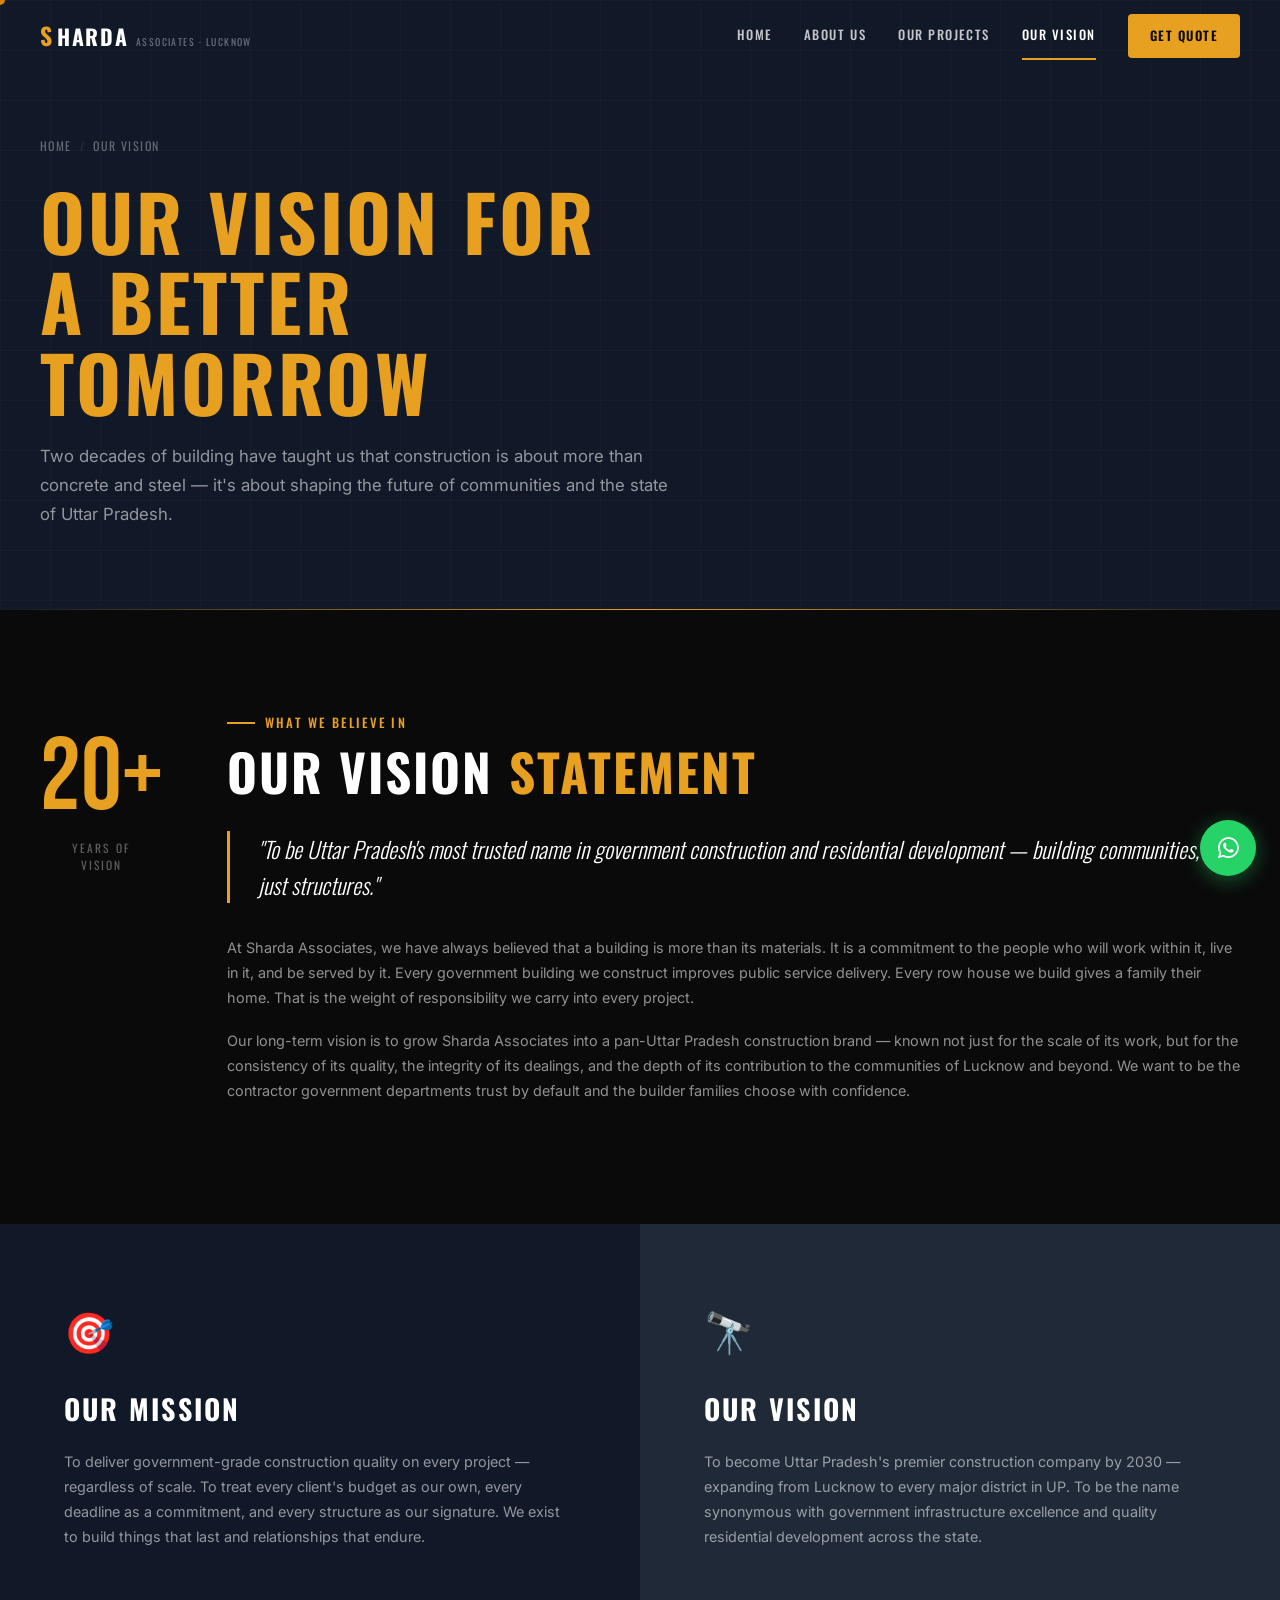
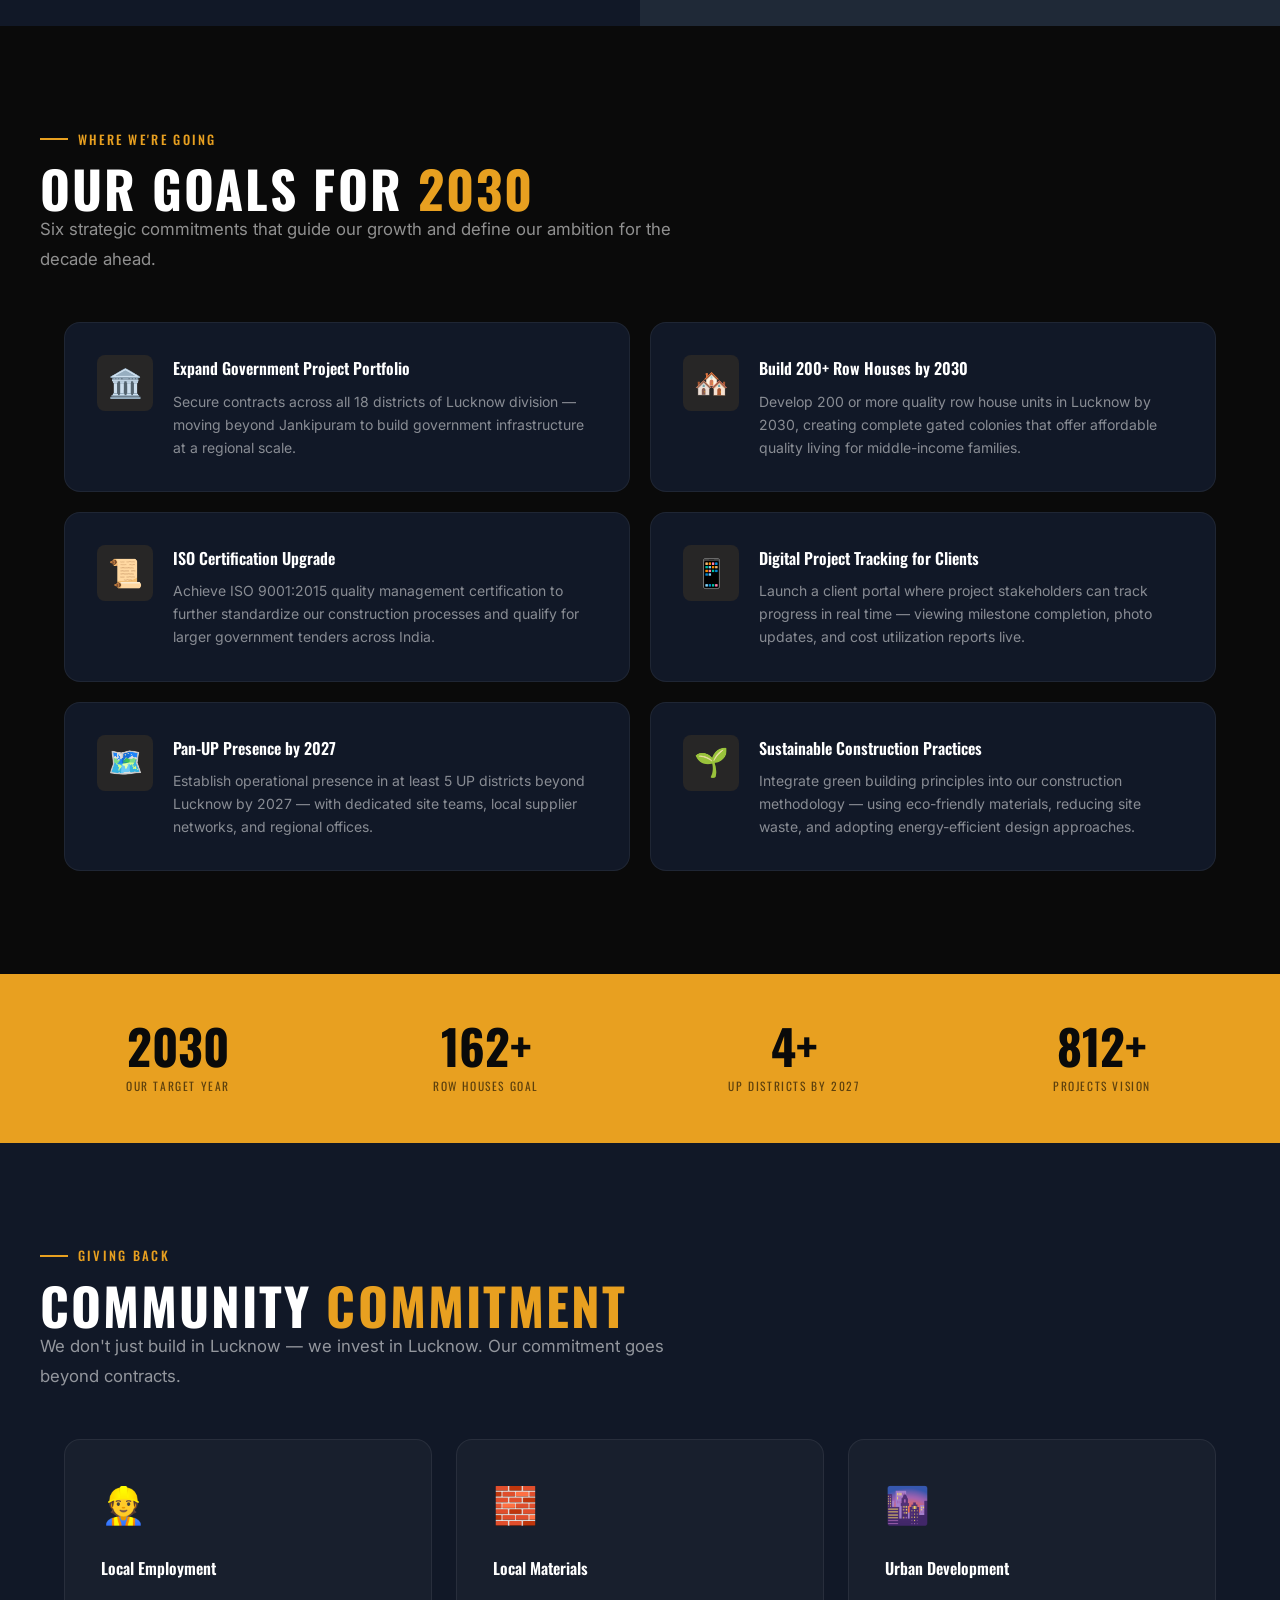
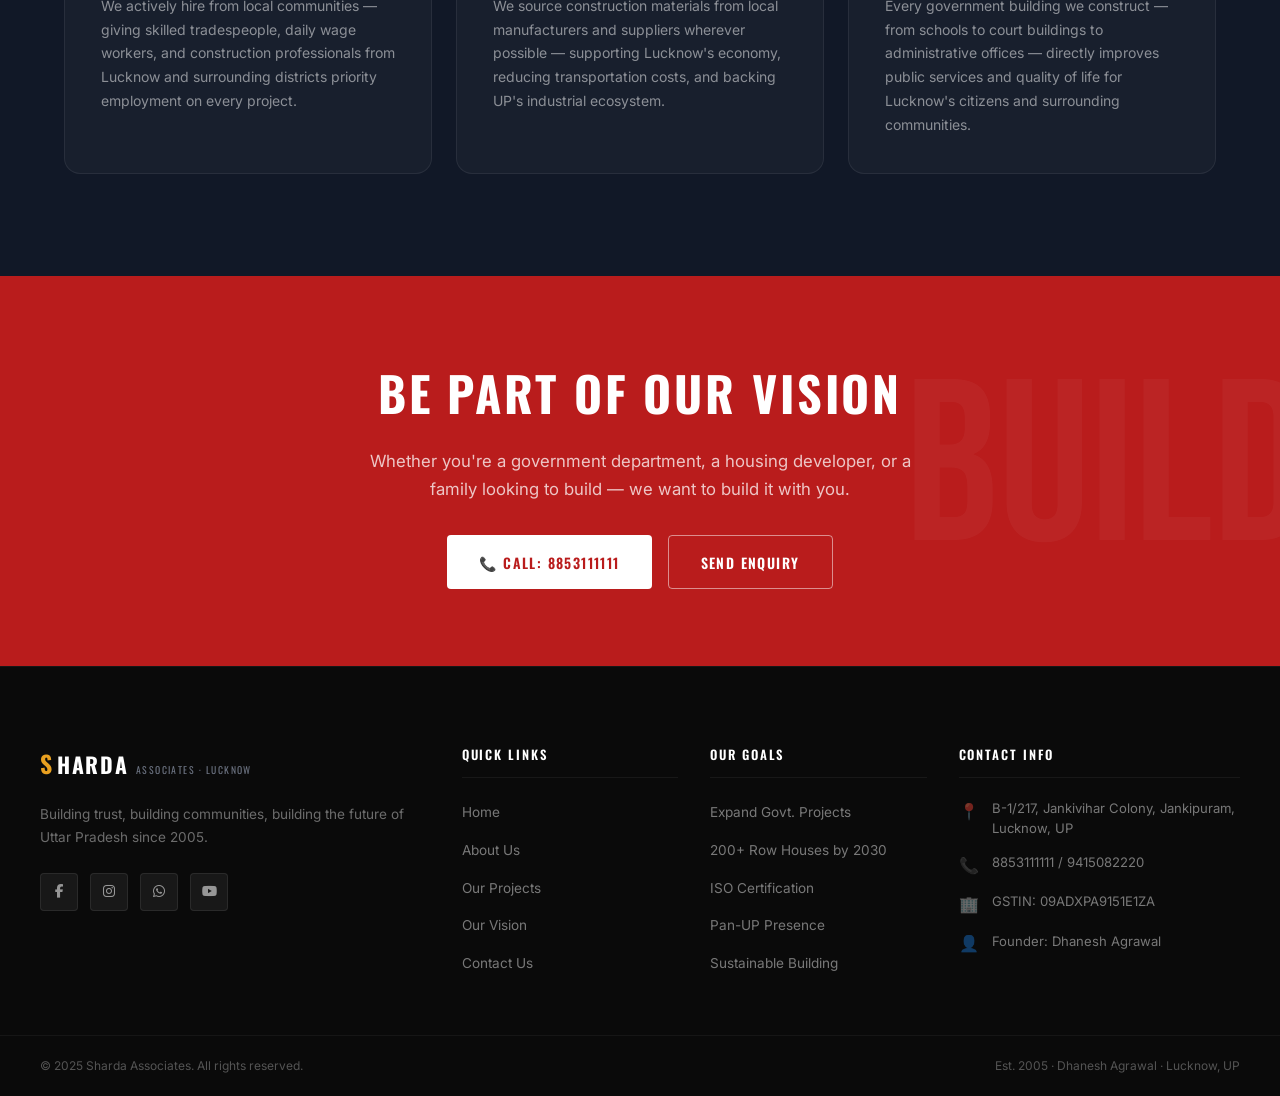
<file: vision.html>
<!DOCTYPE html>
<html lang="en">
<head>
  <meta charset="UTF-8" />
  <meta name="viewport" content="width=device-width, initial-scale=1.0" />
  <title>Our Vision — Sharda Associates Lucknow</title>
  <meta name="description" content="The vision of Sharda Associates — to be UP's most trusted name in government construction and residential development by 2030." />
  <link rel="stylesheet" href="css/style.css" />
  <link rel="stylesheet" href="https://unpkg.com/aos@2.3.4/dist/aos.css" />
  <link rel="stylesheet" href="https://cdnjs.cloudflare.com/ajax/libs/font-awesome/6.5.0/css/all.min.css" />
</head>
<body>

<!-- SCROLL PROGRESS -->
<div id="scroll-progress"></div>

<!-- CUSTOM CURSOR -->
<div class="cursor-dot" id="cursorDot"></div>

<!-- MOBILE NAV OVERLAY + DRAWER -->
<div class="mobile-nav-overlay"></div>
<nav class="mobile-nav-drawer">
  <a href="index.html">Home</a>
  <a href="about.html">About Us</a>
  <a href="projects.html">Our Projects</a>
  <a href="vision.html" class="active">Our Vision</a>
  <a href="index.html#contact" class="nav-cta">Get Quote</a>
</nav>

<!-- NAVBAR -->
<nav id="navbar" class="scrolled">
  <a href="index.html" class="nav-logo">
    <span>S</span>HARDA<small>ASSOCIATES · LUCKNOW</small>
  </a>
  <div class="nav-links">
    <a href="index.html">Home</a>
    <a href="about.html">About Us</a>
    <a href="projects.html">Our Projects</a>
    <a href="vision.html" class="active">Our Vision</a>
    <a href="index.html#contact" class="nav-cta">Get Quote</a>
  </div>
  <button class="hamburger" aria-label="Toggle menu">
    <span></span><span></span><span></span>
  </button>
</nav>

<!-- PAGE HERO -->
<section class="page-hero">
  <div class="page-hero-inner">
    <div class="breadcrumb">
      <a href="index.html">Home</a>
      <span class="sep">/</span>
      <span>Our Vision</span>
    </div>
    <h1 class="page-hero-title">
      <span class="word">OUR VISION</span> <span class="word">FOR</span><br>
      <span class="word">A</span> <span class="word"><span>BETTER</span></span><br>
      <span class="word">TOMORROW</span>
    </h1>
    <p class="page-hero-sub">Two decades of building have taught us that construction is about more than concrete and steel — it's about shaping the future of communities and the state of Uttar Pradesh.</p>
  </div>
</section>

<!-- VISION STATEMENT -->
<section class="vision-statement">
  <div class="vision-inner">
    <div class="vision-sidebar" data-aos="fade-right">
      <span class="vision-big-num">20+</span>
      <span class="vision-sidebar-label">Years of<br>Vision</span>
    </div>
    <div data-aos="fade-left">
      <div class="section-eyebrow">What We Believe In</div>
      <h2 class="section-title" style="margin-bottom:2rem;">OUR VISION <span>STATEMENT</span></h2>
      <div class="vision-quote-block">
        <p>"To be Uttar Pradesh's most trusted name in government construction and residential development — building communities, not just structures."</p>
      </div>
      <div class="vision-body">
        <p>At Sharda Associates, we have always believed that a building is more than its materials. It is a commitment to the people who will work within it, live in it, and be served by it. Every government building we construct improves public service delivery. Every row house we build gives a family their home. That is the weight of responsibility we carry into every project.</p>
        <p>Our long-term vision is to grow Sharda Associates into a pan-Uttar Pradesh construction brand — known not just for the scale of its work, but for the consistency of its quality, the integrity of its dealings, and the depth of its contribution to the communities of Lucknow and beyond. We want to be the contractor government departments trust by default and the builder families choose with confidence.</p>
      </div>
    </div>
  </div>
</section>

<!-- MISSION + VISION SPLIT -->
<div class="mv-split">
  <div class="mv-panel mission" data-aos="fade-right">
    <div class="mv-icon">🎯</div>
    <h3>OUR MISSION</h3>
    <p>To deliver government-grade construction quality on every project — regardless of scale. To treat every client's budget as our own, every deadline as a commitment, and every structure as our signature. We exist to build things that last and relationships that endure.</p>
  </div>
  <div class="mv-panel vision-panel" data-aos="fade-left">
    <div class="mv-icon">🔭</div>
    <h3>OUR VISION</h3>
    <p>To become Uttar Pradesh's premier construction company by 2030 — expanding from Lucknow to every major district in UP. To be the name synonymous with government infrastructure excellence and quality residential development across the state.</p>
  </div>
</div>

<!-- GOALS -->
<section class="goals-section">
  <div style="max-width:1200px;margin:0 auto;">
    <div class="section-eyebrow" data-aos="fade-up">Where We're Going</div>
    <h2 class="section-title" data-aos="fade-up">OUR GOALS FOR <span>2030</span></h2>
    <p class="section-desc" data-aos="fade-up">Six strategic commitments that guide our growth and define our ambition for the decade ahead.</p>
  </div>
  <div class="goals-grid">
    <div class="goal-card" data-aos="fade-up">
      <div class="goal-icon-box">🏛️</div>
      <div>
        <h4>Expand Government Project Portfolio</h4>
        <p>Secure contracts across all 18 districts of Lucknow division — moving beyond Jankipuram to build government infrastructure at a regional scale.</p>
      </div>
    </div>
    <div class="goal-card" data-aos="fade-up" data-aos-delay="80">
      <div class="goal-icon-box">🏘️</div>
      <div>
        <h4>Build 200+ Row Houses by 2030</h4>
        <p>Develop 200 or more quality row house units in Lucknow by 2030, creating complete gated colonies that offer affordable quality living for middle-income families.</p>
      </div>
    </div>
    <div class="goal-card" data-aos="fade-up" data-aos-delay="100">
      <div class="goal-icon-box">📜</div>
      <div>
        <h4>ISO Certification Upgrade</h4>
        <p>Achieve ISO 9001:2015 quality management certification to further standardize our construction processes and qualify for larger government tenders across India.</p>
      </div>
    </div>
    <div class="goal-card" data-aos="fade-up" data-aos-delay="150">
      <div class="goal-icon-box">📱</div>
      <div>
        <h4>Digital Project Tracking for Clients</h4>
        <p>Launch a client portal where project stakeholders can track progress in real time — viewing milestone completion, photo updates, and cost utilization reports live.</p>
      </div>
    </div>
    <div class="goal-card" data-aos="fade-up" data-aos-delay="200">
      <div class="goal-icon-box">🗺️</div>
      <div>
        <h4>Pan-UP Presence by 2027</h4>
        <p>Establish operational presence in at least 5 UP districts beyond Lucknow by 2027 — with dedicated site teams, local supplier networks, and regional offices.</p>
      </div>
    </div>
    <div class="goal-card" data-aos="fade-up" data-aos-delay="240">
      <div class="goal-icon-box">🌱</div>
      <div>
        <h4>Sustainable Construction Practices</h4>
        <p>Integrate green building principles into our construction methodology — using eco-friendly materials, reducing site waste, and adopting energy-efficient design approaches.</p>
      </div>
    </div>
  </div>
</section>

<!-- COMMITMENT BAND -->
<div class="orange-stats-strip" data-aos="fade-up">
  <div class="orange-stats-inner">
    <div>
      <div class="orange-stat-num">2030</div>
      <div class="orange-stat-label">Our Target Year</div>
    </div>
    <div>
      <div class="orange-stat-num"><span data-counter data-target="200">0</span>+</div>
      <div class="orange-stat-label">Row Houses Goal</div>
    </div>
    <div>
      <div class="orange-stat-num"><span data-counter data-target="5">0</span>+</div>
      <div class="orange-stat-label">UP Districts by 2027</div>
    </div>
    <div>
      <div class="orange-stat-num"><span data-counter data-target="1000">0</span>+</div>
      <div class="orange-stat-label">Projects Vision</div>
    </div>
  </div>
</div>

<!-- COMMUNITY COMMITMENT -->
<section class="community-section">
  <div style="max-width:1200px;margin:0 auto;">
    <div class="section-eyebrow" data-aos="fade-up">Giving Back</div>
    <h2 class="section-title" data-aos="fade-up">COMMUNITY <span>COMMITMENT</span></h2>
    <p class="section-desc" data-aos="fade-up">We don't just build in Lucknow — we invest in Lucknow. Our commitment goes beyond contracts.</p>
  </div>
  <div class="community-inner">
    <div class="community-card" data-aos="fade-up">
      <div class="community-icon">👷</div>
      <h4>Local Employment</h4>
      <p>We actively hire from local communities — giving skilled tradespeople, daily wage workers, and construction professionals from Lucknow and surrounding districts priority employment on every project.</p>
    </div>
    <div class="community-card" data-aos="fade-up" data-aos-delay="100">
      <div class="community-icon">🧱</div>
      <h4>Local Materials</h4>
      <p>We source construction materials from local manufacturers and suppliers wherever possible — supporting Lucknow's economy, reducing transportation costs, and backing UP's industrial ecosystem.</p>
    </div>
    <div class="community-card" data-aos="fade-up" data-aos-delay="200">
      <div class="community-icon">🌆</div>
      <h4>Urban Development</h4>
      <p>Every government building we construct — from schools to court buildings to administrative offices — directly improves public services and quality of life for Lucknow's citizens and surrounding communities.</p>
    </div>
  </div>
</section>

<!-- CTA BANNER -->
<section class="cta-banner" data-aos="zoom-in">
  <div class="cta-banner-inner">
    <h2>BE PART OF OUR VISION</h2>
    <p>Whether you're a government department, a housing developer, or a family looking to build — we want to build it with you.</p>
    <div class="cta-buttons">
      <a href="tel:8853111111" class="btn-primary">📞 Call: 8853111111</a>
      <a href="index.html#contact" class="btn-outline">Send Enquiry</a>
    </div>
  </div>
</section>

<!-- FOOTER -->
<footer>
  <div class="footer-grid">
    <div class="footer-brand">
      <a href="index.html" class="nav-logo"><span>S</span>HARDA<small>ASSOCIATES · LUCKNOW</small></a>
      <p>Building trust, building communities, building the future of Uttar Pradesh since 2005.</p>
      <div class="footer-socials">
        <a href="#" class="social-link" aria-label="Facebook"><i class="fab fa-facebook-f"></i></a>
        <a href="#" class="social-link" aria-label="Instagram"><i class="fab fa-instagram"></i></a>
        <a href="https://wa.me/918853111111" class="social-link" aria-label="WhatsApp"><i class="fab fa-whatsapp"></i></a>
        <a href="#" class="social-link" aria-label="YouTube"><i class="fab fa-youtube"></i></a>
      </div>
    </div>
    <div class="footer-col">
      <h5>Quick Links</h5>
      <ul class="footer-links">
        <li><a href="index.html">Home</a></li>
        <li><a href="about.html">About Us</a></li>
        <li><a href="projects.html">Our Projects</a></li>
        <li><a href="vision.html">Our Vision</a></li>
        <li><a href="index.html#contact">Contact Us</a></li>
      </ul>
    </div>
    <div class="footer-col">
      <h5>Our Goals</h5>
      <ul class="footer-links">
        <li><a href="#">Expand Govt. Projects</a></li>
        <li><a href="#">200+ Row Houses by 2030</a></li>
        <li><a href="#">ISO Certification</a></li>
        <li><a href="#">Pan-UP Presence</a></li>
        <li><a href="#">Sustainable Building</a></li>
      </ul>
    </div>
    <div class="footer-col">
      <h5>Contact Info</h5>
      <div class="footer-contact-item">
        <span class="icon">📍</span>
        <span>B-1/217, Jankivihar Colony, Jankipuram, Lucknow, UP</span>
      </div>
      <div class="footer-contact-item">
        <span class="icon">📞</span>
        <span><a href="tel:8853111111" style="color:inherit">8853111111</a> / <a href="tel:9415082220" style="color:inherit">9415082220</a></span>
      </div>
      <div class="footer-contact-item">
        <span class="icon">🏢</span>
        <span>GSTIN: 09ADXPA9151E1ZA</span>
      </div>
      <div class="footer-contact-item">
        <span class="icon">👤</span>
        <span>Founder: Dhanesh Agrawal</span>
      </div>
    </div>
  </div>
  <div class="footer-bottom">
    <span>© 2025 Sharda Associates. All rights reserved.</span>
    <span class="gstin">Est. 2005 · Dhanesh Agrawal · Lucknow, UP</span>
  </div>
</footer>

<button id="back-to-top" aria-label="Back to top">↑</button>
<a href="https://wa.me/918853111111" id="whatsapp-btn" target="_blank" aria-label="WhatsApp">
  <i class="fab fa-whatsapp"></i>
</a>

<script src="https://unpkg.com/aos@2.3.4/dist/aos.js"></script>
<script src="js/main.js"></script>
</body>
</html>
</file>
<file: css/style.css>
/* ============================================================
   SHARDA ASSOCIATES — style.css
   Complete rewrite — dark obsidian + saffron + crimson palette
   ============================================================ */

/* ── 1. GOOGLE FONTS ─────────────────────────────────────── */
@import url('https://fonts.googleapis.com/css2?family=Bebas+Neue&family=Oswald:wght@300;400;500;600;700&family=Inter:wght@300;400;500;600&display=swap');

/* ── 2. CSS CUSTOM PROPERTIES ────────────────────────────── */
:root {
  --obsidian:       #0A0A0A;
  --deep:           #111827;
  --saffron:        #E8A020;
  --saffron-light:  #F5BC48;
  --saffron-dark:   #C4850A;
  --crimson:        #B91C1C;
  --crimson-light:  #DC2626;
  --steel:          #1F2937;
  --steel-mid:      #374151;
  --gray:           #6B7280;
  --parchment:      #FAF7F2;
  --cream:          #F3EDE3;
  --white:          #FFFFFF;

  --font-display:   'Bebas Neue', sans-serif;
  --font-heading:   'Oswald', sans-serif;
  --font-body:      'Inter', sans-serif;

  --radius-sm:  4px;
  --radius-md:  8px;
  --radius-lg:  16px;

  --shadow-sm:      0 2px 8px rgba(0,0,0,.25);
  --shadow-md:      0 8px 32px rgba(0,0,0,.35);
  --shadow-lg:      0 20px 60px rgba(0,0,0,.45);
  --shadow-saffron: 0 0 24px rgba(232,160,32,.35);

  --transition-fast: 0.2s ease;
  --transition-med:  0.35s cubic-bezier(.4,0,.2,1);
  --transition-slow: 0.6s cubic-bezier(.4,0,.2,1);

  --nav-h:     72px;
  --container: 1200px;
}

/* ── 3. KEYFRAME ANIMATIONS ──────────────────────────────── */
@keyframes fadeUp {
  from { opacity: 0; transform: translateY(40px); }
  to   { opacity: 1; transform: translateY(0); }
}

@keyframes fadeIn {
  from { opacity: 0; }
  to   { opacity: 1; }
}

@keyframes slideInLeft {
  from { opacity: 0; transform: translateX(-60px); }
  to   { opacity: 1; transform: translateX(0); }
}

@keyframes slideInRight {
  from { opacity: 0; transform: translateX(60px); }
  to   { opacity: 1; transform: translateX(0); }
}

@keyframes scaleIn {
  from { opacity: 0; transform: scale(0.85); }
  to   { opacity: 1; transform: scale(1); }
}

@keyframes shimmer {
  0%   { background-position: -200% center; }
  100% { background-position: 200% center; }
}

@keyframes borderDraw {
  from { stroke-dashoffset: 1000; }
  to   { stroke-dashoffset: 0; }
}

@keyframes pulse {
  0%, 100% { transform: scale(1); opacity: 1; }
  50%       { transform: scale(1.15); opacity: .7; }
}

@keyframes marqueeScroll {
  0%   { transform: translateX(0); }
  100% { transform: translateX(-50%); }
}

@keyframes countUp {
  from { opacity: 0; }
  to   { opacity: 1; }
}

@keyframes rotateSlow {
  from { transform: rotate(0deg); }
  to   { transform: rotate(360deg); }
}

@keyframes floatY {
  0%, 100% { transform: translateY(0); }
  50%       { transform: translateY(-8px); }
}

@keyframes glowPulse {
  0%, 100% { box-shadow: 0 0 12px rgba(232,160,32,.4); }
  50%       { box-shadow: 0 0 32px rgba(232,160,32,.8), 0 0 60px rgba(232,160,32,.3); }
}

@keyframes lineGrow {
  from { width: 0; }
  to   { width: 100%; }
}

@keyframes lineGrowH {
  from { height: 0; }
  to   { height: 100%; }
}

@keyframes diagonalSlide {
  from { clip-path: polygon(0 0, 0 0, 0 100%, 0 100%); }
  to   { clip-path: polygon(0 0, 100% 0, 100% 100%, 0 100%); }
}

@keyframes preloaderBar {
  0%   { width: 0%; }
  60%  { width: 80%; }
  100% { width: 100%; }
}

@keyframes navSlideIn {
  from { transform: translateX(100%); }
  to   { transform: translateX(0); }
}

@keyframes typedCursor {
  0%, 100% { opacity: 1; }
  50%       { opacity: 0; }
}

/* ── 4. RESET + BASE ─────────────────────────────────────── */
*, *::before, *::after {
  box-sizing: border-box;
  margin: 0;
  padding: 0;
}

html {
  scroll-behavior: smooth;
  font-size: 16px;
  -webkit-font-smoothing: antialiased;
  -moz-osx-font-smoothing: grayscale;
  overflow-x: hidden;
}

body {
  font-family: var(--font-body);
  font-weight: 400;
  background: var(--obsidian);
  color: var(--white);
  line-height: 1.65;
  overflow-x: hidden;
  cursor: auto;
}

@media (hover: hover) and (pointer: fine) {
  body { cursor: none; }
}

body.nav-open {
  overflow: hidden;
}

img {
  display: block;
  max-width: 100%;
  height: auto;
  object-fit: cover;
}

a {
  color: inherit;
  text-decoration: none;
}

ul { list-style: none; }

button {
  border: none;
  background: none;
  cursor: none;
  font-family: inherit;
}

/* ── 5. UTILITY CLASSES ──────────────────────────────────── */
.container {
  width: min(var(--container), 100% - 3rem);
  margin-inline: auto;
}

.section-pad {
  padding-block: clamp(4rem, 8vw, 8rem);
}

.section-eyebrow {
  font-family: var(--font-heading);
  font-weight: 500;
  font-size: clamp(.7rem, 1.5vw, .8rem);
  letter-spacing: .18em;
  text-transform: uppercase;
  color: var(--saffron);
  display: flex;
  align-items: center;
  gap: .6rem;
  margin-bottom: .75rem;
}

.section-eyebrow::before {
  content: '';
  display: inline-block;
  width: 28px;
  height: 2px;
  background: var(--saffron);
  flex-shrink: 0;
}

.section-title {
  font-family: var(--font-heading);
  font-weight: 700;
  font-size: clamp(2rem, 4.5vw, 3.2rem);
  letter-spacing: .04em;
  text-transform: uppercase;
  line-height: 1.05;
  color: var(--white);
}

.section-title span {
  color: var(--saffron);
}

.section-desc {
  font-family: var(--font-body);
  font-weight: 400;
  font-size: clamp(.9rem, 1.6vw, 1.05rem);
  color: rgba(255,255,255,.55);
  line-height: 1.75;
  max-width: 640px;
}

.section-header {
  margin-bottom: clamp(2rem, 4vw, 3.5rem);
}

.section-header .section-desc {
  margin-top: 1rem;
}

/* Buttons */
.btn-primary {
  display: inline-flex;
  align-items: center;
  gap: .5rem;
  font-family: var(--font-heading);
  font-weight: 600;
  font-size: .875rem;
  letter-spacing: .1em;
  text-transform: uppercase;
  padding: .9rem 2rem;
  background: var(--saffron);
  color: var(--obsidian);
  border-radius: var(--radius-sm);
  transition: var(--transition-med);
  position: relative;
  overflow: hidden;
  min-height: 44px;
}

.btn-primary::after {
  content: '';
  position: absolute;
  inset: 0;
  background: linear-gradient(90deg, transparent 0%, rgba(255,255,255,.18) 50%, transparent 100%);
  background-size: 200% 100%;
  opacity: 0;
  transition: opacity var(--transition-fast);
}

.btn-primary:hover {
  background: var(--saffron-light);
  transform: translateY(-2px);
  box-shadow: 0 8px 24px rgba(232,160,32,.4);
}

.btn-primary:hover::after {
  opacity: 1;
  animation: shimmer .8s ease;
}

.btn-outline {
  display: inline-flex;
  align-items: center;
  gap: .5rem;
  font-family: var(--font-heading);
  font-weight: 600;
  font-size: .875rem;
  letter-spacing: .1em;
  text-transform: uppercase;
  padding: .9rem 2rem;
  background: transparent;
  color: var(--white);
  border: 1.5px solid rgba(255,255,255,.35);
  border-radius: var(--radius-sm);
  transition: var(--transition-med);
  min-height: 44px;
}

.btn-outline:hover {
  border-color: var(--saffron);
  color: var(--saffron);
  transform: translateY(-2px);
  box-shadow: 0 8px 24px rgba(0,0,0,.2);
}

/* Animation helper classes */
.word {
  display: inline-block;
  opacity: 0;
  transform: translateY(30px);
  transition: opacity .6s ease, transform .6s ease;
}

.word.visible {
  opacity: 1;
  transform: translateY(0);
}

.card-visible {
  animation: fadeUp .6s ease forwards;
}

img.img-loaded {
  animation: fadeIn .5s ease forwards;
}

img:not(.img-loaded) {
  opacity: 0;
}

/* ── 6. PRELOADER ────────────────────────────────────────── */
#preloader {
  position: fixed;
  inset: 0;
  z-index: 10000;
  background: var(--obsidian);
  display: flex;
  flex-direction: column;
  align-items: center;
  justify-content: center;
  gap: 1rem;
  transition: opacity .5s ease, visibility .5s ease;
}

#preloader.hidden {
  opacity: 0;
  visibility: hidden;
  pointer-events: none;
}

.preloader-logo {
  font-family: var(--font-heading);
  font-weight: 700;
  font-size: clamp(3rem, 8vw, 5rem);
  letter-spacing: .1em;
  color: var(--white);
}

.preloader-logo span {
  color: var(--saffron);
}

.preloader-sub {
  font-family: var(--font-heading);
  font-weight: 300;
  font-size: .75rem;
  letter-spacing: .3em;
  text-transform: uppercase;
  color: var(--gray);
}

.preloader-bar-wrap {
  width: 200px;
  height: 2px;
  background: var(--steel);
  border-radius: 2px;
  overflow: hidden;
  margin-top: 1rem;
}

.preloader-bar {
  height: 100%;
  background: var(--saffron);
  animation: preloaderBar 2.2s cubic-bezier(.4,0,.2,1) forwards;
}

/* ── 7. SCROLL PROGRESS BAR ──────────────────────────────── */
#scroll-progress {
  position: fixed;
  top: 0;
  left: 0;
  height: 3px;
  width: 0%;
  background: linear-gradient(90deg, var(--saffron-dark), var(--saffron), var(--saffron-light));
  z-index: 9999;
  transition: width .08s linear;
  box-shadow: 0 0 8px rgba(232,160,32,.6);
  pointer-events: none;
}

/* ── 8. CUSTOM CURSOR ────────────────────────────────────── */
.cursor-dot {
  position: fixed;
  top: 0;
  left: 0;
  width: 10px;
  height: 10px;
  background: var(--saffron);
  border-radius: 50%;
  pointer-events: none;
  z-index: 99998;
  transform: translate(-50%, -50%);
  transition: width .2s ease, height .2s ease, background .2s ease, opacity .2s ease;
  mix-blend-mode: difference;
  will-change: transform;
  display: none;
}
@media (hover: hover) and (pointer: fine) {
  .cursor-dot { display: block; }
}

.cursor-dot.cursor-expanded {
  width: 36px;
  height: 36px;
  background: rgba(232,160,32,.2);
  border: 1.5px solid var(--saffron);
  mix-blend-mode: normal;
}

/* ── 9. NAVBAR ───────────────────────────────────────────── */
#navbar {
  position: fixed;
  top: 0;
  left: 0;
  right: 0;
  z-index: 1000;
  height: var(--nav-h);
  display: flex;
  align-items: center;
  justify-content: space-between;
  padding: 0 clamp(1rem, 4vw, 2.5rem);
  background: transparent;
  transition: background var(--transition-med), box-shadow var(--transition-med),
              transform var(--transition-med);
}

#navbar.scrolled {
  background: rgba(10,10,10,.95);
  backdrop-filter: blur(16px);
  -webkit-backdrop-filter: blur(16px);
  box-shadow: 0 1px 0 rgba(255,255,255,.06);
}

#navbar.nav-hidden {
  transform: translateY(-100%);
}

.nav-logo {
  font-family: var(--font-heading);
  font-weight: 700;
  font-size: clamp(1.1rem, 2.5vw, 1.35rem);
  letter-spacing: .08em;
  color: var(--white);
  display: flex;
  align-items: baseline;
  gap: .15em;
  text-decoration: none;
  flex-shrink: 0;
}

.nav-logo span {
  color: var(--saffron);
  font-size: 1.1em;
}

.nav-logo small {
  font-size: .45em;
  letter-spacing: .15em;
  color: var(--gray);
  font-weight: 400;
  margin-left: .4em;
}

.nav-links {
  display: flex;
  align-items: center;
  gap: clamp(1rem, 2.5vw, 2rem);
}

.nav-links a {
  font-family: var(--font-heading);
  font-weight: 500;
  font-size: .8rem;
  letter-spacing: .12em;
  text-transform: uppercase;
  color: rgba(255,255,255,.75);
  padding-bottom: 2px;
  position: relative;
  transition: color var(--transition-fast);
  min-height: 44px;
  display: flex;
  align-items: center;
}

.nav-links a::after {
  content: '';
  position: absolute;
  bottom: -2px;
  left: 0;
  width: 0;
  height: 2px;
  background: var(--saffron);
  transition: width var(--transition-med);
}

.nav-links a:hover,
.nav-links a.active {
  color: var(--white);
}

.nav-links a:hover::after,
.nav-links a.active::after {
  width: 100%;
}

.nav-links .nav-cta {
  background: var(--saffron);
  color: var(--obsidian);
  padding: .55rem 1.35rem;
  border-radius: var(--radius-sm);
  font-weight: 600;
  min-height: 44px;
  transition: background var(--transition-fast), transform var(--transition-fast);
}

.nav-links .nav-cta::after { display: none; }

.nav-links .nav-cta:hover {
  background: var(--saffron-light);
  color: var(--obsidian);
  transform: translateY(-1px);
}

/* Hamburger */
.hamburger {
  display: none;
  flex-direction: column;
  gap: 5px;
  width: 28px;
  padding: 0;
  cursor: none;
  z-index: 1001;
  min-height: 44px;
  justify-content: center;
  background: none;
  border: none;
}

.hamburger span {
  display: block;
  height: 2px;
  width: 100%;
  background: var(--white);
  border-radius: 2px;
  transition: var(--transition-med);
  transform-origin: center;
}

.hamburger.open span:nth-child(1) {
  transform: translateY(7px) rotate(45deg);
}
.hamburger.open span:nth-child(2) {
  opacity: 0;
  transform: scaleX(0);
}
.hamburger.open span:nth-child(3) {
  transform: translateY(-7px) rotate(-45deg);
}

/* Mobile overlay */
.mobile-nav-overlay {
  display: none;
  position: fixed;
  inset: 0;
  z-index: 998;
  background: rgba(0,0,0,.65);
  backdrop-filter: blur(4px);
  opacity: 0;
  transition: opacity var(--transition-med);
}

.mobile-nav-overlay.open {
  opacity: 1;
}

.mobile-nav-drawer {
  position: fixed;
  top: 0;
  right: 0;
  bottom: 0;
  width: min(320px, 85vw);
  z-index: 999;
  background: var(--deep);
  border-left: 1px solid rgba(255,255,255,.08);
  padding: calc(var(--nav-h) + 1.5rem) 2rem 2rem;
  transform: translateX(100%);
  transition: transform var(--transition-slow);
  display: flex;
  flex-direction: column;
  gap: .2rem;
}

.mobile-nav-drawer.open {
  transform: translateX(0);
}

.mobile-nav-drawer a {
  font-family: var(--font-heading);
  font-weight: 500;
  font-size: 1rem;
  letter-spacing: .1em;
  text-transform: uppercase;
  color: rgba(255,255,255,.7);
  padding: .85rem 0;
  border-bottom: 1px solid rgba(255,255,255,.06);
  transition: color var(--transition-fast), padding-left var(--transition-fast);
  min-height: 44px;
  display: flex;
  align-items: center;
}

.mobile-nav-drawer a:hover,
.mobile-nav-drawer a.active {
  color: var(--saffron);
  padding-left: .5rem;
}

.mobile-nav-drawer .nav-cta {
  margin-top: 1.5rem;
  background: var(--saffron);
  color: var(--obsidian);
  border-radius: var(--radius-sm);
  padding: .85rem 1.5rem;
  font-weight: 700;
  justify-content: center;
  border: none;
}

.mobile-nav-drawer .nav-cta::after { display: none; }

/* ── 10. HERO ────────────────────────────────────────────── */
.hero {
  position: relative;
  min-height: 100vh;
  display: flex;
  align-items: center;
  overflow: hidden;
  background: var(--obsidian);
}

.hero-bg {
  position: absolute;
  inset: 0;
  background-image: url('https://images.unsplash.com/photo-1541888946425-d81bb19240f5?w=1600&q=80');
  background-size: cover;
  background-position: center;
  opacity: .18;
  will-change: transform;
}

.hero-grid-overlay {
  position: absolute;
  inset: 0;
  background-image:
    linear-gradient(rgba(255,255,255,.025) 1px, transparent 1px),
    linear-gradient(90deg, rgba(255,255,255,.025) 1px, transparent 1px);
  background-size: 60px 60px;
  pointer-events: none;
}

.hero-inner {
  position: relative;
  z-index: 1;
  width: min(var(--container), 100% - 3rem);
  margin-inline: auto;
  padding-top: calc(var(--nav-h) + 2rem);
  padding-bottom: 4rem;
  display: grid;
  grid-template-columns: 1fr 1fr;
  gap: 4rem;
  align-items: center;
}

.hero-eyebrow {
  font-family: var(--font-heading);
  font-weight: 500;
  font-size: .75rem;
  letter-spacing: .25em;
  text-transform: uppercase;
  color: var(--saffron);
  display: flex;
  align-items: center;
  gap: .75rem;
  margin-bottom: 1.5rem;
  animation: fadeUp .6s ease .2s both;
}

.hero-eyebrow::before {
  content: '';
  width: 32px;
  height: 2px;
  background: var(--saffron);
  flex-shrink: 0;
}

.hero-headline {
  font-family: var(--font-display);
  font-size: clamp(3rem, 7.5vw, 7rem);
  line-height: .95;
  letter-spacing: .02em;
  text-transform: uppercase;
  color: var(--white);
  margin-bottom: 1.75rem;
}

.brand-line {
  display: block;
  font-family: var(--font-heading);
  font-weight: 300;
  font-size: clamp(.85rem, 1.8vw, 1rem);
  letter-spacing: .35em;
  color: var(--saffron);
  margin-top: 1rem;
}

.hero-sub {
  font-family: var(--font-body);
  font-size: clamp(.9rem, 1.5vw, 1.05rem);
  color: rgba(255,255,255,.6);
  line-height: 1.75;
  max-width: 500px;
  margin-bottom: 2.5rem;
  animation: fadeUp .6s ease .5s both;
  min-height: 1.5em;
}

#typed-cursor {
  display: inline-block;
  width: 2px;
  height: 1em;
  background: var(--saffron);
  vertical-align: middle;
  margin-left: 2px;
  animation: typedCursor .8s step-end infinite;
}

.hero-stats-row {
  display: flex;
  gap: 2.5rem;
  animation: fadeUp .6s ease .7s both;
}

.hero-stat-num {
  font-family: var(--font-heading);
  font-weight: 700;
  font-size: clamp(1.5rem, 3vw, 2.2rem);
  color: var(--saffron);
  line-height: 1;
}

.hero-stat-label {
  font-family: var(--font-body);
  font-size: .75rem;
  color: rgba(255,255,255,.45);
  letter-spacing: .05em;
  margin-top: .25rem;
}

.hero-right {
  display: flex;
  flex-direction: column;
  gap: 1rem;
  animation: slideInRight .8s cubic-bezier(.4,0,.2,1) .3s both;
}

.hero-img-main {
  position: relative;
  border-radius: var(--radius-md);
  overflow: hidden;
  aspect-ratio: 4/3;
  border: 1px solid rgba(255,255,255,.08);
}

.hero-img-main img {
  width: 100%;
  height: 100%;
  object-fit: cover;
  transition: transform var(--transition-slow);
}

.hero-img-main:hover img {
  transform: scale(1.04);
}

.hero-img-bottom {
  display: grid;
  grid-template-columns: 1fr auto;
  gap: 1rem;
  align-items: stretch;
}

.hero-img-sm {
  border-radius: var(--radius-md);
  overflow: hidden;
  aspect-ratio: 16/9;
  border: 1px solid rgba(255,255,255,.08);
}

.hero-img-sm img {
  width: 100%;
  height: 100%;
  object-fit: cover;
  transition: transform var(--transition-slow);
}

.hero-img-sm:hover img {
  transform: scale(1.04);
}

.hero-accent-card {
  background: var(--saffron);
  color: var(--obsidian);
  border-radius: var(--radius-md);
  padding: 1.25rem 1.5rem;
  display: flex;
  flex-direction: column;
  justify-content: center;
  min-width: 130px;
  animation: floatY 4s ease-in-out infinite;
}

.hero-accent-card .num {
  font-family: var(--font-heading);
  font-weight: 700;
  font-size: clamp(1.8rem, 3.5vw, 2.5rem);
  line-height: 1;
}

.hero-accent-card .lbl {
  font-family: var(--font-heading);
  font-weight: 400;
  font-size: .7rem;
  letter-spacing: .08em;
  text-transform: uppercase;
  margin-top: .35rem;
  opacity: .7;
}

/* ── 11. MARQUEE STRIP ───────────────────────────────────── */
.marquee-strip {
  background: var(--saffron);
  padding: .9rem 0;
  overflow: hidden;
  position: relative;
  z-index: 2;
}

.marquee-track {
  display: flex;
  gap: 2.5rem;
  white-space: nowrap;
  animation: marqueeScroll 22s linear infinite;
  width: max-content;
}

.marquee-track span {
  font-family: var(--font-heading);
  font-weight: 600;
  font-size: .8rem;
  letter-spacing: .18em;
  text-transform: uppercase;
  color: var(--obsidian);
  flex-shrink: 0;
}

.marquee-track .dot {
  color: var(--saffron-dark);
}

.marquee-strip:hover .marquee-track {
  animation-play-state: paused;
}

/* ── 12. STATS BAND ──────────────────────────────────────── */
.stats-band {
  background: var(--deep);
  padding: clamp(3rem, 6vw, 5rem) 0;
  border-top: 1px solid rgba(255,255,255,.05);
  border-bottom: 1px solid rgba(255,255,255,.05);
}

.stats-band-inner {
  width: min(var(--container), 100% - 3rem);
  margin-inline: auto;
  display: grid;
  grid-template-columns: repeat(4, 1fr);
  gap: 2rem;
}

.stat-item {
  text-align: center;
  padding: 2rem 1rem;
  position: relative;
}

.stat-item + .stat-item::before {
  content: '';
  position: absolute;
  left: 0;
  top: 20%;
  height: 60%;
  width: 1px;
  background: rgba(255,255,255,.08);
}

.stat-num {
  font-family: var(--font-heading);
  font-weight: 700;
  font-size: clamp(2.2rem, 4.5vw, 3.5rem);
  color: var(--saffron);
  line-height: 1;
  margin-bottom: .5rem;
}

.stat-label {
  font-family: var(--font-heading);
  font-weight: 400;
  font-size: .8rem;
  letter-spacing: .12em;
  text-transform: uppercase;
  color: rgba(255,255,255,.45);
}

/* ── 13. SERVICES ────────────────────────────────────────── */
.services-section {
  padding: clamp(4rem, 8vw, 8rem) 0;
  background: var(--obsidian);
}

.services-section .section-header {
  width: min(var(--container), 100% - 3rem);
  margin-inline: auto;
  margin-bottom: clamp(2rem, 4vw, 3.5rem);
}

.services-grid {
  width: min(var(--container), 100% - 3rem);
  margin-inline: auto;
  display: grid;
  grid-template-columns: 1fr 1fr;
  grid-template-rows: auto auto;
  gap: 1.5rem;
}

.service-card {
  background: var(--deep);
  border: 1px solid rgba(255,255,255,.06);
  border-radius: var(--radius-lg);
  padding: 2.5rem;
  position: relative;
  overflow: hidden;
  transition: border-color var(--transition-med), transform var(--transition-med);
}

.service-card::before {
  content: '';
  position: absolute;
  inset: 0;
  background: linear-gradient(135deg, rgba(232,160,32,.06) 0%, transparent 60%);
  opacity: 0;
  transition: opacity var(--transition-med);
}

.service-card:hover {
  border-color: rgba(232,160,32,.3);
  transform: translateY(-4px);
}

.service-card:hover::before {
  opacity: 1;
}

.service-card .card-bg {
  position: absolute;
  inset: 0;
  background: linear-gradient(to top, rgba(232,160,32,.12) 0%, transparent 100%);
  opacity: 0;
  transform: translateY(100%);
  transition: transform var(--transition-slow), opacity var(--transition-slow);
}

.service-card:hover .card-bg {
  transform: translateY(40%);
  opacity: 1;
}

.service-card.big {
  grid-row: 1 / 3;
  display: flex;
  flex-direction: column;
  justify-content: flex-end;
  min-height: 380px;
}

.service-card .card-content {
  position: relative;
  z-index: 1;
}

.service-num {
  font-family: var(--font-display);
  font-size: clamp(3rem, 5vw, 4.5rem);
  color: rgba(255,255,255,.05);
  line-height: 1;
  margin-bottom: .5rem;
}

.service-icon {
  font-size: 2rem;
  margin-bottom: 1rem;
}

.service-title {
  font-family: var(--font-heading);
  font-weight: 600;
  font-size: clamp(1.1rem, 2vw, 1.35rem);
  color: var(--white);
  margin-bottom: .75rem;
  transition: color var(--transition-fast);
}

.service-card:hover .service-title {
  color: var(--saffron);
}

.service-desc {
  font-family: var(--font-body);
  font-size: .9rem;
  color: rgba(255,255,255,.55);
  line-height: 1.7;
}

/* ── 14. PROJECTS PREVIEW ────────────────────────────────── */
.projects-preview {
  background: var(--deep);
  padding: clamp(4rem, 8vw, 8rem) 0;
}

.projects-preview-inner {
  width: min(var(--container), 100% - 3rem);
  margin-inline: auto;
}

.projects-grid {
  display: grid;
  grid-template-columns: 1.4fr 1fr;
  grid-template-rows: 1fr 1fr;
  gap: 1.25rem;
  margin-bottom: 2.5rem;
}

.proj-card {
  position: relative;
  overflow: hidden;
  border-radius: var(--radius-md);
  cursor: none;
  border: 1.5px solid transparent;
  transition: border-color var(--transition-med), box-shadow var(--transition-med);
}

.proj-card img {
  width: 100%;
  height: 100%;
  min-height: 240px;
  object-fit: cover;
  transition: transform var(--transition-slow);
}

.proj-card.tall {
  grid-row: 1 / 3;
}

.proj-card.tall img {
  min-height: 500px;
}

.proj-card:hover img {
  transform: scale(1.05);
}

.proj-card:hover {
  border-color: var(--saffron);
  box-shadow: 0 20px 60px rgba(0,0,0,.5), 0 0 0 1px rgba(232,160,32,.2);
}

.proj-overlay {
  position: absolute;
  inset: 0;
  background: linear-gradient(to top, rgba(0,0,0,.85) 0%, transparent 55%);
  padding: 1.75rem;
  display: flex;
  flex-direction: column;
  justify-content: flex-end;
  transition: background var(--transition-med);
}

.proj-card:hover .proj-overlay {
  background: linear-gradient(to top, rgba(0,0,0,.9) 0%, rgba(0,0,0,.2) 100%);
}

.proj-cat {
  font-family: var(--font-heading);
  font-weight: 500;
  font-size: .7rem;
  letter-spacing: .18em;
  text-transform: uppercase;
  color: var(--saffron);
  margin-bottom: .4rem;
}

.proj-name {
  font-family: var(--font-heading);
  font-weight: 600;
  font-size: clamp(1rem, 1.8vw, 1.2rem);
  color: var(--white);
}

.view-all-btn {
  display: inline-flex;
  align-items: center;
  gap: .6rem;
  font-family: var(--font-heading);
  font-weight: 600;
  font-size: .85rem;
  letter-spacing: .12em;
  text-transform: uppercase;
  color: var(--saffron);
  border: 1.5px solid var(--saffron);
  padding: .85rem 2rem;
  border-radius: var(--radius-sm);
  transition: var(--transition-med);
  min-height: 44px;
}

.view-all-btn:hover {
  background: var(--saffron);
  color: var(--obsidian);
  transform: translateY(-2px);
}

/* ── 15. WHY US ──────────────────────────────────────────── */
.why-us {
  background: var(--steel);
  padding: clamp(4rem, 8vw, 8rem) 0;
}

.why-us-inner {
  width: min(var(--container), 100% - 3rem);
  margin-inline: auto;
  display: grid;
  grid-template-columns: 1fr 1fr;
  gap: clamp(2rem, 5vw, 5rem);
  align-items: center;
}

.why-img-wrap {
  position: relative;
  border-radius: var(--radius-lg);
  overflow: hidden;
}

.why-img-wrap img {
  width: 100%;
  aspect-ratio: 3/4;
  object-fit: cover;
  display: block;
}

.why-badge {
  position: absolute;
  bottom: 2rem;
  right: -1rem;
  background: var(--saffron);
  color: var(--obsidian);
  border-radius: var(--radius-md);
  padding: 1.25rem 1.5rem;
  box-shadow: var(--shadow-md);
  animation: floatY 4s ease-in-out infinite;
}

.why-badge .big-num {
  font-family: var(--font-heading);
  font-weight: 700;
  font-size: 2.5rem;
  line-height: 1;
}

.why-badge .badge-lbl {
  font-family: var(--font-heading);
  font-weight: 400;
  font-size: .7rem;
  text-transform: uppercase;
  letter-spacing: .1em;
  margin-top: .3rem;
  opacity: .75;
}

.why-right {
  display: flex;
  flex-direction: column;
  gap: 1rem;
}

.why-right .section-title {
  margin-bottom: 1.5rem;
}

.why-features {
  display: flex;
  flex-direction: column;
  gap: 1.25rem;
}

.why-feat {
  display: flex;
  gap: 1.25rem;
  align-items: flex-start;
  padding: 1.25rem;
  background: rgba(255,255,255,.03);
  border: 1px solid rgba(255,255,255,.06);
  border-radius: var(--radius-md);
  transition: border-color var(--transition-med), background var(--transition-med);
}

.why-feat:hover {
  border-color: rgba(232,160,32,.25);
  background: rgba(232,160,32,.04);
}

.why-feat-icon {
  font-size: 1.5rem;
  flex-shrink: 0;
  width: 48px;
  height: 48px;
  display: flex;
  align-items: center;
  justify-content: center;
  background: rgba(232,160,32,.1);
  border-radius: var(--radius-sm);
}

.why-feat-text h4 {
  font-family: var(--font-heading);
  font-weight: 600;
  font-size: 1rem;
  color: var(--white);
  margin-bottom: .4rem;
}

.why-feat-text p {
  font-family: var(--font-body);
  font-size: .875rem;
  color: rgba(255,255,255,.55);
  line-height: 1.65;
}

/* ── 16. PROCESS ─────────────────────────────────────────── */
.process-section {
  background: var(--obsidian);
  padding: clamp(4rem, 8vw, 8rem) clamp(1.5rem, 4vw, 2.5rem);
}

.process-steps {
  width: min(var(--container), 100% - 3rem);
  margin-inline: auto;
  display: grid;
  grid-template-columns: repeat(5, 1fr);
  gap: 0;
  position: relative;
  margin-top: 3rem;
}

.process-steps::before {
  content: '';
  position: absolute;
  top: 40px;
  left: 10%;
  right: 10%;
  height: 2px;
  background: repeating-linear-gradient(
    90deg,
    var(--saffron) 0, var(--saffron) 8px,
    transparent 8px, transparent 20px
  );
  pointer-events: none;
}

.process-step {
  text-align: center;
  padding: 0 1rem 2rem;
  position: relative;
}

.step-num {
  width: 80px;
  height: 80px;
  background: var(--deep);
  border: 2px solid var(--saffron);
  border-radius: 50%;
  font-family: var(--font-heading);
  font-weight: 700;
  font-size: 1.35rem;
  color: var(--saffron);
  display: flex;
  align-items: center;
  justify-content: center;
  margin: 0 auto 1.25rem;
  position: relative;
  z-index: 1;
  transition: background var(--transition-med), transform var(--transition-med), color var(--transition-med);
}

.process-step:hover .step-num {
  background: var(--saffron);
  color: var(--obsidian);
  transform: scale(1.08);
}

.step-title {
  font-family: var(--font-heading);
  font-weight: 600;
  font-size: .95rem;
  letter-spacing: .06em;
  text-transform: uppercase;
  color: var(--white);
  margin-bottom: .6rem;
}

.step-desc {
  font-family: var(--font-body);
  font-size: .8rem;
  color: rgba(255,255,255,.5);
  line-height: 1.6;
}

/* ── 17. TESTIMONIALS ────────────────────────────────────── */
.testimonials {
  background: var(--deep);
  padding: clamp(4rem, 8vw, 8rem) clamp(1.5rem, 4vw, 2.5rem);
}

.testimonials .section-header {
  max-width: var(--container);
  margin-inline: auto;
}

.testimonials-grid {
  width: min(var(--container), 100% - 3rem);
  margin-inline: auto;
  display: grid;
  grid-template-columns: repeat(2, 1fr);
  gap: 1.5rem;
  margin-top: 3rem;
}

.testi-card {
  background: var(--steel);
  border: 1px solid rgba(255,255,255,.06);
  border-left: 3px solid var(--saffron);
  border-radius: var(--radius-md);
  padding: 2rem;
  position: relative;
  transition: transform var(--transition-med), box-shadow var(--transition-med), border-left-color var(--transition-med);
}

.testi-card:hover {
  transform: translateY(-6px);
  box-shadow: 0 24px 48px rgba(0,0,0,.4), 0 0 0 1px rgba(232,160,32,.15);
  border-left-color: var(--saffron-light);
}

.testi-quote {
  font-family: var(--font-display);
  font-size: 4rem;
  color: var(--saffron);
  line-height: .8;
  margin-bottom: .5rem;
  opacity: .5;
}

.testi-text {
  font-family: var(--font-body);
  font-size: .925rem;
  color: rgba(255,255,255,.7);
  line-height: 1.75;
  margin-bottom: 1.5rem;
  font-style: italic;
}

.testi-author {
  display: flex;
  align-items: center;
  gap: 1rem;
}

.testi-avatar {
  width: 44px;
  height: 44px;
  background: var(--saffron);
  color: var(--obsidian);
  border-radius: 50%;
  display: flex;
  align-items: center;
  justify-content: center;
  font-family: var(--font-heading);
  font-weight: 700;
  font-size: .85rem;
  flex-shrink: 0;
}

.testi-name {
  font-family: var(--font-heading);
  font-weight: 600;
  font-size: .9rem;
  color: var(--white);
}

.testi-role {
  font-family: var(--font-body);
  font-size: .75rem;
  color: rgba(255,255,255,.4);
  margin-top: .2rem;
}

/* ── 18. CTA BANNER ──────────────────────────────────────── */
.cta-banner {
  background: var(--crimson);
  padding: clamp(3rem, 6vw, 5rem) 0;
  position: relative;
  overflow: hidden;
}

.cta-banner::before {
  content: 'BUILD';
  position: absolute;
  right: -2%;
  top: 50%;
  transform: translateY(-50%);
  font-family: var(--font-display);
  font-size: clamp(6rem, 18vw, 16rem);
  color: rgba(255,255,255,.04);
  pointer-events: none;
  white-space: nowrap;
  line-height: 1;
}

.cta-banner-inner {
  position: relative;
  z-index: 1;
  width: min(var(--container), 100% - 3rem);
  margin-inline: auto;
  text-align: center;
}

.cta-banner-inner h2 {
  font-family: var(--font-heading);
  font-weight: 700;
  font-size: clamp(1.75rem, 4vw, 3rem);
  letter-spacing: .06em;
  text-transform: uppercase;
  color: var(--white);
  margin-bottom: 1rem;
}

.cta-banner-inner p {
  font-family: var(--font-body);
  font-size: clamp(.9rem, 1.5vw, 1.05rem);
  color: rgba(255,255,255,.75);
  max-width: 560px;
  margin-inline: auto;
  margin-bottom: 2rem;
}

.cta-buttons {
  display: flex;
  gap: 1rem;
  justify-content: center;
  flex-wrap: wrap;
}

.cta-buttons .btn-primary {
  background: var(--white);
  color: var(--crimson);
}

.cta-buttons .btn-primary:hover {
  background: var(--parchment);
}

.cta-buttons .btn-outline {
  border-color: rgba(255,255,255,.5);
  color: var(--white);
}

.cta-buttons .btn-outline:hover {
  border-color: var(--white);
  background: rgba(255,255,255,.1);
  color: var(--white);
}

/* ── 19. CONTACT ─────────────────────────────────────────── */
.contact-section {
  background: var(--obsidian);
  padding: clamp(4rem, 8vw, 8rem) 0;
}

.contact-inner {
  width: min(var(--container), 100% - 3rem);
  margin-inline: auto;
  display: grid;
  grid-template-columns: 1fr 1fr;
  gap: clamp(2rem, 5vw, 5rem);
  align-items: flex-start;
}

.contact-left .section-title {
  margin-bottom: 2rem;
}

.contact-info-cards {
  display: flex;
  flex-direction: column;
  gap: .75rem;
  margin-bottom: 2rem;
}

.contact-card {
  display: flex;
  gap: 1rem;
  align-items: flex-start;
  background: var(--deep);
  border: 1px solid rgba(255,255,255,.06);
  border-radius: var(--radius-md);
  padding: 1.1rem 1.25rem;
  transition: border-color var(--transition-fast);
}

.contact-card:hover {
  border-color: rgba(232,160,32,.25);
}

.contact-icon {
  font-size: 1.25rem;
  flex-shrink: 0;
  margin-top: .1rem;
}

.contact-card h4 {
  font-family: var(--font-heading);
  font-weight: 600;
  font-size: .85rem;
  letter-spacing: .06em;
  text-transform: uppercase;
  color: var(--saffron);
  margin-bottom: .3rem;
}

.contact-card p,
.contact-card a {
  font-family: var(--font-body);
  font-size: .875rem;
  color: rgba(255,255,255,.6);
  line-height: 1.55;
}

.contact-card a:hover {
  color: var(--saffron);
}

.contact-map {
  border-radius: var(--radius-md);
  overflow: hidden;
  border: 1px solid rgba(255,255,255,.08);
}

.contact-map iframe {
  display: block;
  width: 100%;
  height: 220px;
  filter: grayscale(60%) invert(90%) contrast(88%);
  border: none;
}

.contact-form-wrap {
  background: var(--deep);
  border: 1px solid rgba(255,255,255,.07);
  border-radius: var(--radius-lg);
  padding: 2.5rem;
}

.form-title {
  font-family: var(--font-heading);
  font-weight: 600;
  font-size: 1.1rem;
  letter-spacing: .1em;
  text-transform: uppercase;
  color: var(--saffron);
  margin-bottom: 2rem;
  padding-bottom: 1rem;
  border-bottom: 1px solid rgba(255,255,255,.08);
}

.form-row {
  display: grid;
  grid-template-columns: 1fr 1fr;
  gap: 1rem;
}

.form-group {
  display: flex;
  flex-direction: column;
  gap: .4rem;
  margin-bottom: 1.1rem;
}

.form-group label {
  font-family: var(--font-heading);
  font-weight: 500;
  font-size: .72rem;
  letter-spacing: .12em;
  text-transform: uppercase;
  color: rgba(255,255,255,.45);
}

.form-group input,
.form-group select,
.form-group textarea {
  background: rgba(255,255,255,.04);
  border: 1px solid rgba(255,255,255,.1);
  border-radius: var(--radius-sm);
  padding: .8rem 1rem;
  font-family: var(--font-body);
  font-size: .9rem;
  color: var(--white);
  outline: none;
  transition: border-color var(--transition-fast), background var(--transition-fast), box-shadow var(--transition-fast);
  min-height: 44px;
  appearance: none;
  -webkit-appearance: none;
}

.form-group input::placeholder,
.form-group textarea::placeholder {
  color: rgba(255,255,255,.25);
}

.form-group input:focus,
.form-group select:focus,
.form-group textarea:focus {
  border-color: var(--saffron);
  background: rgba(232,160,32,.04);
  box-shadow: 0 0 0 3px rgba(232,160,32,.1);
}

.form-group select option {
  background: var(--deep);
  color: var(--white);
}

.form-group textarea {
  resize: vertical;
  min-height: 120px;
  line-height: 1.6;
}

.submit-btn {
  width: 100%;
  background: var(--saffron);
  color: var(--obsidian);
  font-family: var(--font-heading);
  font-weight: 700;
  font-size: .85rem;
  letter-spacing: .15em;
  text-transform: uppercase;
  padding: 1rem;
  border-radius: var(--radius-sm);
  border: none;
  cursor: none;
  transition: var(--transition-med);
  min-height: 50px;
  position: relative;
  overflow: hidden;
}

.submit-btn::after {
  content: '';
  position: absolute;
  inset: 0;
  background: linear-gradient(90deg, transparent 0%, rgba(255,255,255,.22) 50%, transparent 100%);
  background-size: 200%;
  opacity: 0;
}

.submit-btn:hover {
  background: var(--saffron-light);
  transform: translateY(-2px);
  box-shadow: var(--shadow-saffron);
}

.submit-btn:hover::after {
  opacity: 1;
  animation: shimmer .8s ease;
}

.form-success {
  display: none;
  text-align: center;
  padding: 2.5rem;
  font-family: var(--font-heading);
  font-weight: 600;
  font-size: 1.1rem;
  color: var(--saffron);
  letter-spacing: .1em;
}

/* ── 20. FOOTER ──────────────────────────────────────────── */
footer {
  background: var(--obsidian);
  border-top: 1px solid rgba(255,255,255,.05);
  padding: clamp(3rem, 6vw, 5rem) 0 0;
}

.footer-grid {
  width: min(var(--container), 100% - 3rem);
  margin-inline: auto;
  display: grid;
  grid-template-columns: 1.8fr 1fr 1fr 1.3fr;
  gap: 3rem;
  padding-bottom: 3rem;
}

.footer-brand .nav-logo {
  display: inline-flex;
  margin-bottom: 1.25rem;
}

.footer-brand p {
  font-family: var(--font-body);
  font-size: .85rem;
  color: rgba(255,255,255,.4);
  line-height: 1.7;
  margin-bottom: 1.5rem;
}

.footer-socials {
  display: flex;
  gap: .75rem;
}

.social-link {
  width: 38px;
  height: 38px;
  background: rgba(255,255,255,.06);
  border: 1px solid rgba(255,255,255,.08);
  border-radius: var(--radius-sm);
  display: flex;
  align-items: center;
  justify-content: center;
  font-size: .85rem;
  color: rgba(255,255,255,.55);
  transition: background var(--transition-fast), color var(--transition-fast),
              transform var(--transition-fast), border-color var(--transition-fast);
}

.social-link:hover {
  background: var(--saffron);
  color: var(--obsidian);
  border-color: var(--saffron);
  transform: translateY(-2px) scale(1.08);
}

.footer-col h5 {
  font-family: var(--font-heading);
  font-weight: 600;
  font-size: .8rem;
  letter-spacing: .15em;
  text-transform: uppercase;
  color: var(--white);
  margin-bottom: 1.25rem;
  padding-bottom: .75rem;
  border-bottom: 1px solid rgba(255,255,255,.06);
}

.footer-links li {
  margin-bottom: .6rem;
}

.footer-links a {
  font-family: var(--font-body);
  font-size: .85rem;
  color: rgba(255,255,255,.45);
  transition: color var(--transition-fast), padding-left var(--transition-fast);
  display: inline-flex;
  align-items: center;
  gap: .35rem;
  min-height: 28px;
}

.footer-links a:hover {
  color: var(--saffron);
  padding-left: 4px;
}

.footer-contact-item {
  display: flex;
  gap: .85rem;
  align-items: flex-start;
  margin-bottom: .85rem;
  font-family: var(--font-body);
  font-size: .82rem;
  color: rgba(255,255,255,.45);
  line-height: 1.55;
}

.footer-contact-item .icon {
  flex-shrink: 0;
  font-size: 1rem;
  margin-top: .05em;
}

.footer-contact-item a:hover {
  color: var(--saffron);
}

.footer-bottom {
  border-top: 1px solid rgba(255,255,255,.05);
  padding: 1.25rem clamp(1.5rem, 4vw, 2.5rem);
  display: flex;
  align-items: center;
  justify-content: space-between;
  flex-wrap: wrap;
  gap: .75rem;
  font-family: var(--font-body);
  font-size: .75rem;
  color: rgba(255,255,255,.3);
}

/* ── 21. FLOATING ELEMENTS ───────────────────────────────── */
#back-to-top {
  position: fixed;
  bottom: 5.5rem;
  right: 1.5rem;
  width: 48px;
  height: 48px;
  background: var(--deep);
  border: 1px solid rgba(255,255,255,.12);
  border-radius: var(--radius-sm);
  color: var(--saffron);
  font-size: 1.1rem;
  display: flex;
  align-items: center;
  justify-content: center;
  z-index: 9000;
  opacity: 0;
  transform: translateY(12px);
  transition: opacity var(--transition-med), transform var(--transition-med),
              background var(--transition-fast), color var(--transition-fast);
  pointer-events: none;
  cursor: pointer;
  touch-action: manipulation;
  -webkit-tap-highlight-color: transparent;
}

#back-to-top.visible {
  opacity: 1;
  transform: translateY(0);
  pointer-events: auto;
}

#back-to-top:hover {
  background: var(--saffron);
  color: var(--obsidian);
  border-color: var(--saffron);
}

#whatsapp-btn {
  position: fixed;
  bottom: 1.5rem;
  right: 1.5rem;
  width: 56px;
  height: 56px;
  background: #25D366;
  border-radius: 50%;
  display: flex;
  align-items: center;
  justify-content: center;
  font-size: 1.5rem;
  color: var(--white);
  z-index: 9000;
  box-shadow: 0 4px 20px rgba(37,211,102,.4);
  transition: transform var(--transition-fast), box-shadow var(--transition-fast);
  touch-action: manipulation;
  -webkit-tap-highlight-color: transparent;
  cursor: pointer;
}

#whatsapp-btn:hover {
  transform: scale(1.1);
  box-shadow: 0 8px 32px rgba(37,211,102,.55);
}

/* ── 22. PAGE HERO (inner pages) ─────────────────────────── */
.page-hero {
  background: var(--deep);
  padding: calc(var(--nav-h) + 4rem) 0 5rem;
  position: relative;
  overflow: hidden;
}

.page-hero::before {
  content: '';
  position: absolute;
  inset: 0;
  background-image:
    linear-gradient(rgba(255,255,255,.02) 1px, transparent 1px),
    linear-gradient(90deg, rgba(255,255,255,.02) 1px, transparent 1px);
  background-size: 50px 50px;
  pointer-events: none;
}

.page-hero::after {
  content: '';
  position: absolute;
  bottom: 0;
  left: 0;
  right: 0;
  height: 1px;
  background: linear-gradient(90deg, transparent, var(--saffron), transparent);
}

.page-hero-inner {
  position: relative;
  z-index: 1;
  width: min(var(--container), 100% - 3rem);
  margin-inline: auto;
}

.breadcrumb {
  display: flex;
  align-items: center;
  gap: .5rem;
  font-family: var(--font-heading);
  font-weight: 400;
  font-size: .75rem;
  letter-spacing: .12em;
  text-transform: uppercase;
  color: rgba(255,255,255,.35);
  margin-bottom: 1.5rem;
}

.breadcrumb a {
  transition: color var(--transition-fast);
}

.breadcrumb a:hover {
  color: var(--saffron);
}

.breadcrumb .sep {
  opacity: .3;
}

.page-hero-title {
  font-family: var(--font-heading);
  font-weight: 700;
  font-size: clamp(2.5rem, 6vw, 5rem);
  text-transform: uppercase;
  letter-spacing: .04em;
  line-height: 1.05;
  color: var(--white);
  margin-bottom: 1.25rem;
  animation: fadeUp .7s ease both;
}

.page-hero-title span {
  color: var(--saffron);
}

.page-hero-sub {
  font-family: var(--font-body);
  font-size: clamp(.9rem, 1.5vw, 1.05rem);
  color: rgba(255,255,255,.55);
  line-height: 1.75;
  max-width: 640px;
  animation: fadeUp .7s ease .15s both;
}

/* ── 23. ABOUT — FOUNDER ─────────────────────────────────── */
.founder-section {
  background: var(--obsidian);
  padding: clamp(4rem, 8vw, 8rem) 0;
}

.founder-inner {
  width: min(var(--container), 100% - 3rem);
  margin-inline: auto;
  display: grid;
  grid-template-columns: 1fr 1.6fr;
  gap: clamp(2.5rem, 5vw, 5rem);
  align-items: center;
}

.founder-portrait {
  background: var(--deep);
  border: 1px solid rgba(255,255,255,.07);
  border-radius: var(--radius-lg);
  overflow: hidden;
  aspect-ratio: 3/4;
  display: flex;
  flex-direction: column;
  align-items: center;
  justify-content: center;
  gap: 1rem;
  position: relative;
}

.founder-portrait-icon {
  font-size: 5rem;
  opacity: .25;
}

.founder-portrait-text {
  font-family: var(--font-heading);
  font-weight: 400;
  font-size: .75rem;
  letter-spacing: .15em;
  text-transform: uppercase;
  color: rgba(255,255,255,.3);
}

.founder-nameplate {
  position: absolute;
  bottom: 0;
  left: 0;
  right: 0;
  background: linear-gradient(to top, var(--obsidian) 0%, transparent 100%);
  padding: 2.5rem 1.5rem 1.5rem;
  text-align: center;
}

.founder-nameplate h3 {
  font-family: var(--font-heading);
  font-weight: 700;
  font-size: clamp(1rem, 2vw, 1.25rem);
  letter-spacing: .1em;
  color: var(--white);
}

.founder-nameplate span {
  font-family: var(--font-body);
  font-size: .8rem;
  color: var(--saffron);
  letter-spacing: .08em;
}

.founder-name-display {
  font-family: var(--font-display);
  font-size: clamp(3rem, 6vw, 5rem);
  color: var(--white);
  line-height: 1;
  margin: .5rem 0 1.5rem;
}

.founder-quote {
  border-left: 3px solid var(--saffron);
  padding-left: 1.5rem;
  margin-bottom: 2rem;
}

.founder-quote p {
  font-family: var(--font-body);
  font-size: clamp(.95rem, 1.5vw, 1.1rem);
  color: rgba(255,255,255,.75);
  font-style: italic;
  line-height: 1.7;
  margin-bottom: .5rem;
}

.founder-quote cite {
  font-family: var(--font-heading);
  font-size: .78rem;
  color: var(--saffron);
  letter-spacing: .1em;
  text-transform: uppercase;
  font-style: normal;
}

.founder-bio p {
  font-family: var(--font-body);
  font-size: .9rem;
  color: rgba(255,255,255,.55);
  line-height: 1.75;
  margin-bottom: 1rem;
}

.credentials-grid {
  display: grid;
  grid-template-columns: repeat(2, 1fr);
  gap: .75rem;
  margin-top: 2rem;
}

.cred-item {
  background: var(--deep);
  border: 1px solid rgba(255,255,255,.07);
  border-radius: var(--radius-md);
  padding: .85rem 1rem;
  display: flex;
  align-items: center;
  gap: .75rem;
  font-family: var(--font-heading);
  font-size: .8rem;
  font-weight: 500;
  letter-spacing: .06em;
  color: rgba(255,255,255,.7);
  transition: border-color var(--transition-fast);
}

.cred-item:hover {
  border-color: rgba(232,160,32,.3);
}

.cred-icon { font-size: 1.1rem; }

/* ── 24. ABOUT — TIMELINE ────────────────────────────────── */
.timeline-section {
  background: var(--deep);
  padding: clamp(4rem, 8vw, 8rem) 0;
}

.timeline-inner {
  width: min(var(--container), 100% - 3rem);
  margin-inline: auto;
  display: grid;
  grid-template-columns: 1fr 1fr;
  gap: clamp(2rem, 5vw, 5rem);
}

.timeline {
  margin-top: 2rem;
  position: relative;
}

.timeline::before {
  content: '';
  position: absolute;
  left: 38px;
  top: 0;
  bottom: 0;
  width: 2px;
  background: linear-gradient(to bottom, var(--saffron), transparent);
}

.tl-item {
  padding: 0 0 2.5rem 5rem;
  position: relative;
}

.tl-item::before {
  content: '';
  position: absolute;
  left: 28px;
  top: 4px;
  width: 20px;
  height: 20px;
  background: var(--saffron);
  border-radius: 50%;
  border: 3px solid var(--deep);
  box-shadow: 0 0 0 2px var(--saffron);
  transition: transform var(--transition-fast), box-shadow var(--transition-fast);
}

.tl-item:hover::before {
  transform: scale(1.3);
  box-shadow: 0 0 0 3px var(--saffron), 0 0 16px rgba(232,160,32,.4);
}

.tl-year {
  font-family: var(--font-heading);
  font-weight: 700;
  font-size: .75rem;
  letter-spacing: .18em;
  color: var(--saffron);
  text-transform: uppercase;
  margin-bottom: .4rem;
}

.tl-title {
  font-family: var(--font-heading);
  font-weight: 600;
  font-size: 1.05rem;
  color: var(--white);
  margin-bottom: .5rem;
  transition: color var(--transition-fast);
}

.tl-item:hover .tl-title {
  color: var(--saffron);
}

.tl-desc {
  font-family: var(--font-body);
  font-size: .875rem;
  color: rgba(255,255,255,.5);
  line-height: 1.7;
}

.timeline-img-grid {
  display: grid;
  grid-template-columns: 1fr 1fr;
  gap: .75rem;
  margin-top: 2rem;
}

.timeline-img-grid div {
  border-radius: var(--radius-md);
  overflow: hidden;
}

.timeline-img-grid div:first-child {
  grid-column: 1 / -1;
}

.timeline-img-grid img {
  width: 100%;
  height: 100%;
  min-height: 180px;
  object-fit: cover;
  transition: transform var(--transition-slow);
}

.timeline-img-grid div:hover img {
  transform: scale(1.05);
}

/* ── 25. ABOUT — VALUES GRID ─────────────────────────────── */
.core-values {
  background: var(--steel);
  padding: clamp(4rem, 8vw, 8rem) clamp(1.5rem, 4vw, 2.5rem);
}

.values-grid {
  width: min(var(--container), 100% - 3rem);
  margin-inline: auto;
  display: grid;
  grid-template-columns: repeat(3, 1fr);
  gap: 1.25rem;
  margin-top: 3rem;
}

.value-card {
  background: rgba(255,255,255,.03);
  border: 1px solid rgba(255,255,255,.07);
  border-radius: var(--radius-lg);
  padding: 2rem;
  transition: transform var(--transition-med), border-color var(--transition-med), background var(--transition-med);
  position: relative;
  overflow: hidden;
}

.value-card::after {
  content: '';
  position: absolute;
  bottom: 0;
  left: 0;
  height: 2px;
  width: 0;
  background: var(--saffron);
  transition: width var(--transition-med);
}

.value-card:hover {
  transform: translateY(-4px);
  border-color: rgba(232,160,32,.2);
  background: rgba(232,160,32,.04);
}

.value-card:hover::after {
  width: 100%;
}

.value-icon {
  font-size: 2.25rem;
  margin-bottom: 1.25rem;
}

.value-title {
  font-family: var(--font-heading);
  font-weight: 600;
  font-size: 1.1rem;
  letter-spacing: .04em;
  color: var(--white);
  margin-bottom: .75rem;
  transition: color var(--transition-fast);
}

.value-card:hover .value-title {
  color: var(--saffron);
}

.value-desc {
  font-family: var(--font-body);
  font-size: .875rem;
  color: rgba(255,255,255,.5);
  line-height: 1.7;
}

/* Certifications */
.certs-section {
  background: var(--obsidian);
  padding: clamp(4rem, 8vw, 8rem) clamp(1.5rem, 4vw, 2.5rem);
}

.certs-grid {
  width: min(var(--container), 100% - 3rem);
  margin-inline: auto;
  display: grid;
  grid-template-columns: repeat(3, 1fr);
  gap: 1.5rem;
  margin-top: 3rem;
}

.cert-card {
  background: var(--deep);
  border: 1px solid rgba(255,255,255,.07);
  border-radius: var(--radius-lg);
  padding: 2.25rem;
  text-align: center;
  transition: transform var(--transition-med), border-color var(--transition-med), box-shadow var(--transition-med);
}

.cert-card:hover {
  transform: translateY(-4px);
  border-color: rgba(232,160,32,.3);
  box-shadow: var(--shadow-saffron);
}

.cert-icon {
  font-size: 2.5rem;
  margin-bottom: 1rem;
}

.cert-title {
  font-family: var(--font-heading);
  font-weight: 600;
  font-size: 1rem;
  letter-spacing: .06em;
  color: var(--white);
  margin-bottom: .6rem;
}

.cert-detail {
  font-family: var(--font-body);
  font-size: .82rem;
  color: rgba(255,255,255,.45);
  line-height: 1.6;
}

/* ── 26. PROJECTS — TAB NAV ──────────────────────────────── */
.tab-nav {
  background: var(--deep);
  border-bottom: 1px solid rgba(255,255,255,.07);
  position: sticky;
  top: var(--nav-h);
  z-index: 100;
}

.tab-nav-inner {
  width: min(var(--container), 100% - 3rem);
  margin-inline: auto;
  display: flex;
}

.tab-btn {
  font-family: var(--font-heading);
  font-weight: 500;
  font-size: .8rem;
  letter-spacing: .12em;
  text-transform: uppercase;
  color: rgba(255,255,255,.45);
  padding: 1.1rem 1.75rem;
  border-bottom: 2px solid transparent;
  transition: color var(--transition-fast), border-color var(--transition-fast);
  min-height: 48px;
  cursor: none;
  background: none;
  border-top: none;
  border-left: none;
  border-right: none;
}

.tab-btn:hover {
  color: rgba(255,255,255,.8);
}

.tab-btn.active {
  color: var(--saffron);
  border-bottom-color: var(--saffron);
}

.tab-content {
  display: none;
}

.tab-content.active {
  display: block;
}

/* ── 27. PROJECTS — RUNNING ──────────────────────────────── */
.running-section {
  background: var(--obsidian);
  padding: clamp(3rem, 6vw, 5rem) 0;
}

.running-header {
  width: min(var(--container), 100% - 3rem);
  margin-inline: auto;
  display: flex;
  align-items: center;
  gap: 1rem;
  margin-bottom: 2.5rem;
}

.running-header h2 {
  font-family: var(--font-heading);
  font-weight: 700;
  font-size: clamp(1.25rem, 2.5vw, 1.75rem);
  letter-spacing: .06em;
  text-transform: uppercase;
  color: var(--white);
}

.pulse-dot {
  width: 14px;
  height: 14px;
  background: var(--crimson-light);
  border-radius: 50%;
  flex-shrink: 0;
  animation: pulse 2s ease-in-out infinite;
  box-shadow: 0 0 8px rgba(220,38,38,.6);
}

.running-grid {
  width: min(var(--container), 100% - 3rem);
  margin-inline: auto;
  display: grid;
  grid-template-columns: repeat(2, 1fr);
  gap: 1.5rem;
}

.running-card {
  background: var(--deep);
  border: 1px solid rgba(255,255,255,.07);
  border-radius: var(--radius-lg);
  overflow: hidden;
  transition: transform var(--transition-med), border-color var(--transition-med), box-shadow var(--transition-med);
}

.running-card:hover {
  border-color: rgba(232,160,32,.25);
  transform: translateY(-4px);
  box-shadow: var(--shadow-md);
}

.running-card-img {
  position: relative;
  overflow: hidden;
  aspect-ratio: 16/9;
}

.running-card-img img {
  width: 100%;
  height: 100%;
  object-fit: cover;
  transition: transform var(--transition-slow);
}

.running-card:hover .running-card-img img {
  transform: scale(1.04);
}

.ongoing-badge {
  position: absolute;
  top: 1rem;
  left: 1rem;
  background: rgba(185,28,28,.9);
  color: var(--white);
  font-family: var(--font-heading);
  font-weight: 600;
  font-size: .68rem;
  letter-spacing: .12em;
  text-transform: uppercase;
  padding: .3rem .75rem;
  border-radius: 999px;
  backdrop-filter: blur(4px);
  animation: pulse 2.5s ease-in-out infinite;
}

.running-card-body {
  padding: 1.75rem;
}

.proj-cat-tag {
  font-family: var(--font-heading);
  font-weight: 500;
  font-size: .68rem;
  letter-spacing: .15em;
  text-transform: uppercase;
  color: var(--saffron);
  margin-bottom: .6rem;
}

.running-card-body h3 {
  font-family: var(--font-heading);
  font-weight: 600;
  font-size: clamp(1rem, 1.8vw, 1.2rem);
  color: var(--white);
  margin-bottom: .75rem;
  line-height: 1.25;
}

.running-card-body p {
  font-family: var(--font-body);
  font-size: .875rem;
  color: rgba(255,255,255,.5);
  line-height: 1.65;
  margin-bottom: 1.25rem;
}

.progress-label {
  display: flex;
  justify-content: space-between;
  font-family: var(--font-heading);
  font-weight: 500;
  font-size: .72rem;
  letter-spacing: .08em;
  text-transform: uppercase;
  color: rgba(255,255,255,.5);
  margin-bottom: .5rem;
}

.pct {
  color: var(--saffron);
  font-weight: 700;
}

.progress-bar-wrap {
  background: rgba(255,255,255,.08);
  border-radius: 999px;
  height: 6px;
  overflow: hidden;
  margin-bottom: 1.25rem;
  position: relative;
}

.progress-bar-fill {
  height: 100%;
  background: linear-gradient(90deg, var(--saffron-dark), var(--saffron), var(--saffron-light));
  border-radius: 999px;
  width: 0;
  transition: width 1.4s cubic-bezier(.4,0,.2,1);
  position: relative;
}

.progress-bar-fill.shimmer-done::after {
  content: '';
  position: absolute;
  top: 0;
  left: 0;
  right: 0;
  bottom: 0;
  background: linear-gradient(90deg, transparent 0%, rgba(255,255,255,.5) 50%, transparent 100%);
  animation: shimmer 1.2s ease;
}

.proj-meta {
  display: flex;
  flex-wrap: wrap;
  gap: .5rem;
}

.meta-tag {
  font-family: var(--font-heading);
  font-size: .68rem;
  font-weight: 500;
  letter-spacing: .06em;
  color: rgba(255,255,255,.4);
  background: rgba(255,255,255,.05);
  border-radius: var(--radius-sm);
  padding: .25rem .6rem;
}

/* ── 28. PROJECTS — COMPLETED ────────────────────────────── */
.completed-section {
  background: var(--deep);
  padding: clamp(3rem, 6vw, 5rem) 0;
}

.completed-header {
  width: min(var(--container), 100% - 3rem);
  margin-inline: auto;
  margin-bottom: 2.5rem;
}

.completed-header h2 {
  font-family: var(--font-heading);
  font-weight: 700;
  font-size: clamp(1.75rem, 3.5vw, 2.5rem);
  letter-spacing: .06em;
  text-transform: uppercase;
  color: var(--white);
  margin-top: .5rem;
}

.completed-grid {
  width: min(var(--container), 100% - 3rem);
  margin-inline: auto;
  display: grid;
  grid-template-columns: repeat(3, 1fr);
  gap: 1.25rem;
}

.comp-card {
  position: relative;
  overflow: hidden;
  border-radius: var(--radius-md);
  cursor: none;
}

.comp-card.featured {
  grid-column: 1 / 3;
}

.comp-card img {
  width: 100%;
  height: 100%;
  min-height: 220px;
  object-fit: cover;
  transition: transform var(--transition-slow);
  display: block;
}

.comp-card.featured img {
  min-height: 360px;
}

.comp-card:hover img {
  transform: scale(1.06);
}

.comp-overlay {
  position: absolute;
  inset: 0;
  background: linear-gradient(to top, rgba(0,0,0,.88) 0%, transparent 55%);
  padding: 1.5rem;
  display: flex;
  flex-direction: column;
  justify-content: flex-end;
  opacity: 0;
  transition: opacity var(--transition-med);
}

.comp-card:hover .comp-overlay {
  opacity: 1;
}

.comp-cat {
  font-family: var(--font-heading);
  font-weight: 500;
  font-size: .68rem;
  letter-spacing: .15em;
  text-transform: uppercase;
  color: var(--saffron);
  margin-bottom: .3rem;
}

.comp-name {
  font-family: var(--font-heading);
  font-weight: 600;
  font-size: .95rem;
  color: var(--white);
  margin-bottom: .2rem;
}

.comp-year {
  font-family: var(--font-body);
  font-size: .75rem;
  color: rgba(255,255,255,.45);
}

/* Orange stats strip */
.orange-stats-strip {
  background: var(--saffron);
  padding: 3rem 0;
}

.orange-stats-inner {
  width: min(var(--container), 100% - 3rem);
  margin-inline: auto;
  display: grid;
  grid-template-columns: repeat(4, 1fr);
  gap: 2rem;
  text-align: center;
}

.orange-stat-num {
  font-family: var(--font-heading);
  font-weight: 700;
  font-size: clamp(2rem, 4vw, 3rem);
  color: var(--obsidian);
  line-height: 1;
  margin-bottom: .4rem;
}

.orange-stat-label {
  font-family: var(--font-heading);
  font-weight: 400;
  font-size: .72rem;
  letter-spacing: .14em;
  text-transform: uppercase;
  color: rgba(0,0,0,.6);
}

/* ── 29. VISION ──────────────────────────────────────────── */
.vision-statement {
  background: var(--obsidian);
  padding: clamp(4rem, 8vw, 8rem) 0;
}

.vision-inner {
  width: min(var(--container), 100% - 3rem);
  margin-inline: auto;
  display: grid;
  grid-template-columns: auto 1fr;
  gap: clamp(2rem, 5vw, 5rem);
  align-items: flex-start;
}

.vision-sidebar {
  display: flex;
  flex-direction: column;
  align-items: center;
  gap: .5rem;
  padding-top: 1rem;
  position: sticky;
  top: calc(var(--nav-h) + 2rem);
}

.vision-big-num {
  font-family: var(--font-display);
  font-size: clamp(4rem, 8vw, 7rem);
  color: var(--saffron);
  line-height: 1;
  display: block;
}

.vision-sidebar-label {
  font-family: var(--font-heading);
  font-weight: 400;
  font-size: .72rem;
  letter-spacing: .18em;
  text-transform: uppercase;
  color: rgba(255,255,255,.35);
  text-align: center;
  line-height: 1.5;
  display: block;
}

.vision-quote-block {
  border-left: 3px solid var(--saffron);
  padding-left: 1.75rem;
  margin-bottom: 2rem;
}

.vision-quote-block p {
  font-family: var(--font-heading);
  font-weight: 300;
  font-size: clamp(1.1rem, 2vw, 1.4rem);
  color: var(--white);
  font-style: italic;
  line-height: 1.6;
}

.vision-body p {
  font-family: var(--font-body);
  font-size: .9rem;
  color: rgba(255,255,255,.55);
  line-height: 1.75;
  margin-bottom: 1.1rem;
}

.mv-split {
  display: grid;
  grid-template-columns: 1fr 1fr;
}

.mv-panel {
  padding: clamp(3rem, 6vw, 5rem) clamp(2rem, 5vw, 4rem);
}

.mv-panel.mission {
  background: var(--deep);
}

.mv-panel.vision-panel {
  background: var(--steel);
}

.mv-icon {
  font-size: 2.5rem;
  margin-bottom: 1.25rem;
}

.mv-panel h3 {
  font-family: var(--font-heading);
  font-weight: 700;
  font-size: clamp(1.2rem, 2.5vw, 1.75rem);
  letter-spacing: .08em;
  text-transform: uppercase;
  color: var(--white);
  margin-bottom: 1rem;
}

.mv-panel p {
  font-family: var(--font-body);
  font-size: .9rem;
  color: rgba(255,255,255,.55);
  line-height: 1.75;
}

/* Goals */
.goals-section {
  background: var(--obsidian);
  padding: clamp(4rem, 8vw, 8rem) clamp(1.5rem, 4vw, 2.5rem);
}

.goals-grid {
  width: min(var(--container), 100% - 3rem);
  margin-inline: auto;
  display: grid;
  grid-template-columns: repeat(2, 1fr);
  gap: 1.25rem;
  margin-top: 3rem;
}

.goal-card {
  background: var(--deep);
  border: 1px solid rgba(255,255,255,.06);
  border-radius: var(--radius-lg);
  padding: 2rem;
  display: flex;
  gap: 1.25rem;
  align-items: flex-start;
  transition: border-color var(--transition-med), transform var(--transition-med);
}

.goal-card:hover {
  border-color: rgba(232,160,32,.25);
  transform: translateX(4px);
}

.goal-icon-box {
  font-size: 1.75rem;
  width: 56px;
  height: 56px;
  display: flex;
  align-items: center;
  justify-content: center;
  background: rgba(232,160,32,.1);
  border-radius: var(--radius-md);
  flex-shrink: 0;
  transition: background var(--transition-fast);
}

.goal-card:hover .goal-icon-box {
  background: rgba(232,160,32,.2);
}

.goal-card h4 {
  font-family: var(--font-heading);
  font-weight: 600;
  font-size: 1rem;
  color: var(--white);
  margin-bottom: .5rem;
  transition: color var(--transition-fast);
}

.goal-card:hover h4 {
  color: var(--saffron);
}

.goal-card p {
  font-family: var(--font-body);
  font-size: .875rem;
  color: rgba(255,255,255,.5);
  line-height: 1.65;
}

.community-section {
  background: var(--deep);
  padding: clamp(4rem, 8vw, 8rem) clamp(1.5rem, 4vw, 2.5rem);
}

.community-inner {
  width: min(var(--container), 100% - 3rem);
  margin-inline: auto;
  display: grid;
  grid-template-columns: repeat(3, 1fr);
  gap: 1.5rem;
  margin-top: 3rem;
}

.community-card {
  background: rgba(255,255,255,.03);
  border: 1px solid rgba(255,255,255,.07);
  border-radius: var(--radius-lg);
  padding: 2.25rem;
  transition: border-color var(--transition-med), transform var(--transition-med);
}

.community-card:hover {
  border-color: rgba(232,160,32,.2);
  transform: translateY(-4px);
}

.community-icon {
  font-size: 2.25rem;
  margin-bottom: 1.25rem;
}

.community-card h4 {
  font-family: var(--font-heading);
  font-weight: 600;
  font-size: 1rem;
  color: var(--white);
  margin-bottom: .75rem;
  transition: color var(--transition-fast);
}

.community-card:hover h4 {
  color: var(--saffron);
}

.community-card p {
  font-family: var(--font-body);
  font-size: .875rem;
  color: rgba(255,255,255,.5);
  line-height: 1.7;
}

/* ── 30. AOS OVERRIDES ───────────────────────────────────── */
[data-aos] {
  pointer-events: none;
}
[data-aos].aos-animate {
  pointer-events: auto;
}

/* ── 31. RESPONSIVE MEDIA QUERIES ────────────────────────── */

@media (max-width: 1280px) {
  .hero-inner { gap: 2.5rem; }
  .footer-grid { gap: 2rem; }
}

@media (max-width: 1024px) {
  .hero-inner {
    grid-template-columns: 1fr;
    gap: 3rem;
    text-align: center;
  }
  .hero-eyebrow { justify-content: center; }
  .hero-sub { margin-inline: auto; }
  .hero-stats-row { justify-content: center; }
  .hero-right { max-width: 560px; margin-inline: auto; }

  .services-grid { grid-template-columns: 1fr; }
  .service-card.big { grid-row: auto; }

  .why-us-inner { grid-template-columns: 1fr; gap: 3rem; }
  .why-img-wrap { max-width: 480px; margin-inline: auto; }

  .founder-inner { grid-template-columns: 1fr; gap: 3rem; }
  .founder-portrait { max-width: 360px; margin-inline: auto; aspect-ratio: 1; }

  .timeline-inner { grid-template-columns: 1fr; gap: 3rem; }

  .values-grid { grid-template-columns: repeat(2, 1fr); }
  .certs-grid { grid-template-columns: repeat(2, 1fr); }

  .process-steps {
    grid-template-columns: repeat(3, 1fr);
    row-gap: 2.5rem;
  }
  .process-steps::before { display: none; }

  .testimonials-grid { grid-template-columns: 1fr; }

  .contact-inner { grid-template-columns: 1fr; gap: 3rem; }

  .footer-grid { grid-template-columns: 1fr 1fr; }
  .footer-brand { grid-column: 1 / -1; }

  .vision-inner { grid-template-columns: 1fr; }
  .vision-sidebar {
    flex-direction: row;
    align-items: center;
    position: static;
    gap: 1rem;
  }

  .mv-split { grid-template-columns: 1fr; }
  .goals-grid { grid-template-columns: 1fr; }
  .community-inner { grid-template-columns: 1fr 1fr; }

  .completed-grid { grid-template-columns: repeat(2, 1fr); }
  .comp-card.featured { grid-column: 1 / -1; }
  .running-grid { grid-template-columns: 1fr; }
}

@media (max-width: 768px) {
  :root { --nav-h: 64px; }

  .hamburger { display: flex; }
  .nav-links { display: none; }
  .mobile-nav-overlay { display: block; }

  .stats-band-inner { grid-template-columns: repeat(2, 1fr); }
  .stat-item + .stat-item::before { display: none; }

  .projects-grid {
    grid-template-columns: 1fr;
    grid-template-rows: auto;
  }
  .proj-card.tall { grid-row: auto; }
  .proj-card.tall img, .proj-card img { min-height: 220px; }

  .process-steps { grid-template-columns: repeat(2, 1fr); }
  .testimonials-grid { grid-template-columns: 1fr; }
  .values-grid { grid-template-columns: 1fr; }
  .certs-grid { grid-template-columns: 1fr; }

  .orange-stats-inner { grid-template-columns: repeat(2, 1fr); gap: 1.5rem; }

  .footer-grid { grid-template-columns: 1fr; gap: 2rem; }
  .footer-brand { grid-column: auto; }

  .community-inner { grid-template-columns: 1fr; }

  .hero-img-bottom { grid-template-columns: 1fr; }
  .hero-accent-card { display: none; }
  .hero-right { display: none; }

  .form-row { grid-template-columns: 1fr; }
  .credentials-grid { grid-template-columns: 1fr; }
}

@media (max-width: 480px) {
  .hero-headline { font-size: clamp(2.5rem, 12vw, 3.5rem); }
  .stats-band-inner { grid-template-columns: 1fr 1fr; gap: 1rem; }
  .stat-item { padding: 1.25rem .5rem; }
  .process-steps { grid-template-columns: 1fr; }
  .running-grid { grid-template-columns: 1fr; }
  .completed-grid { grid-template-columns: 1fr; }
  .comp-card.featured { grid-column: auto; }
  .hero-stats-row { gap: 1.5rem; }
  .cta-buttons { flex-direction: column; align-items: center; }
  .btn-primary, .btn-outline { width: 100%; justify-content: center; max-width: 320px; }
  .footer-bottom { flex-direction: column; text-align: center; }
  .tab-nav-inner { overflow-x: auto; -webkit-overflow-scrolling: touch; }
  .tab-btn { white-space: nowrap; padding: 1rem 1.25rem; }
}

@media (max-width: 375px) {
  .hero-headline { font-size: 2.5rem; }
  .page-hero-title { font-size: 2.2rem; }
  .section-title { font-size: 1.75rem; }
  .nav-logo small { display: none; }
  .contact-form-wrap { padding: 1.5rem; }
}

@media (max-width: 320px) {
  .hero-headline { font-size: 2.2rem; }
  .hero-stats-row { flex-wrap: wrap; gap: 1rem; }
  .hero-stat { min-width: calc(50% - .5rem); }
  .service-card { padding: 1.5rem; }
}

/* ── 32. PRINT STYLES ────────────────────────────────────── */
@media print {
  #navbar, footer, #back-to-top, #whatsapp-btn,
  .cursor-dot, #scroll-progress, #preloader,
  .mobile-nav-overlay, .mobile-nav-drawer,
  .marquee-strip, .cta-banner { display: none !important; }

  body { background: white; color: black; cursor: auto; }
  .hero { min-height: auto; padding: 2rem; }
  .hero-bg { display: none; }
  .section-title, .hero-headline, .page-hero-title { color: black; }
}
</file>
